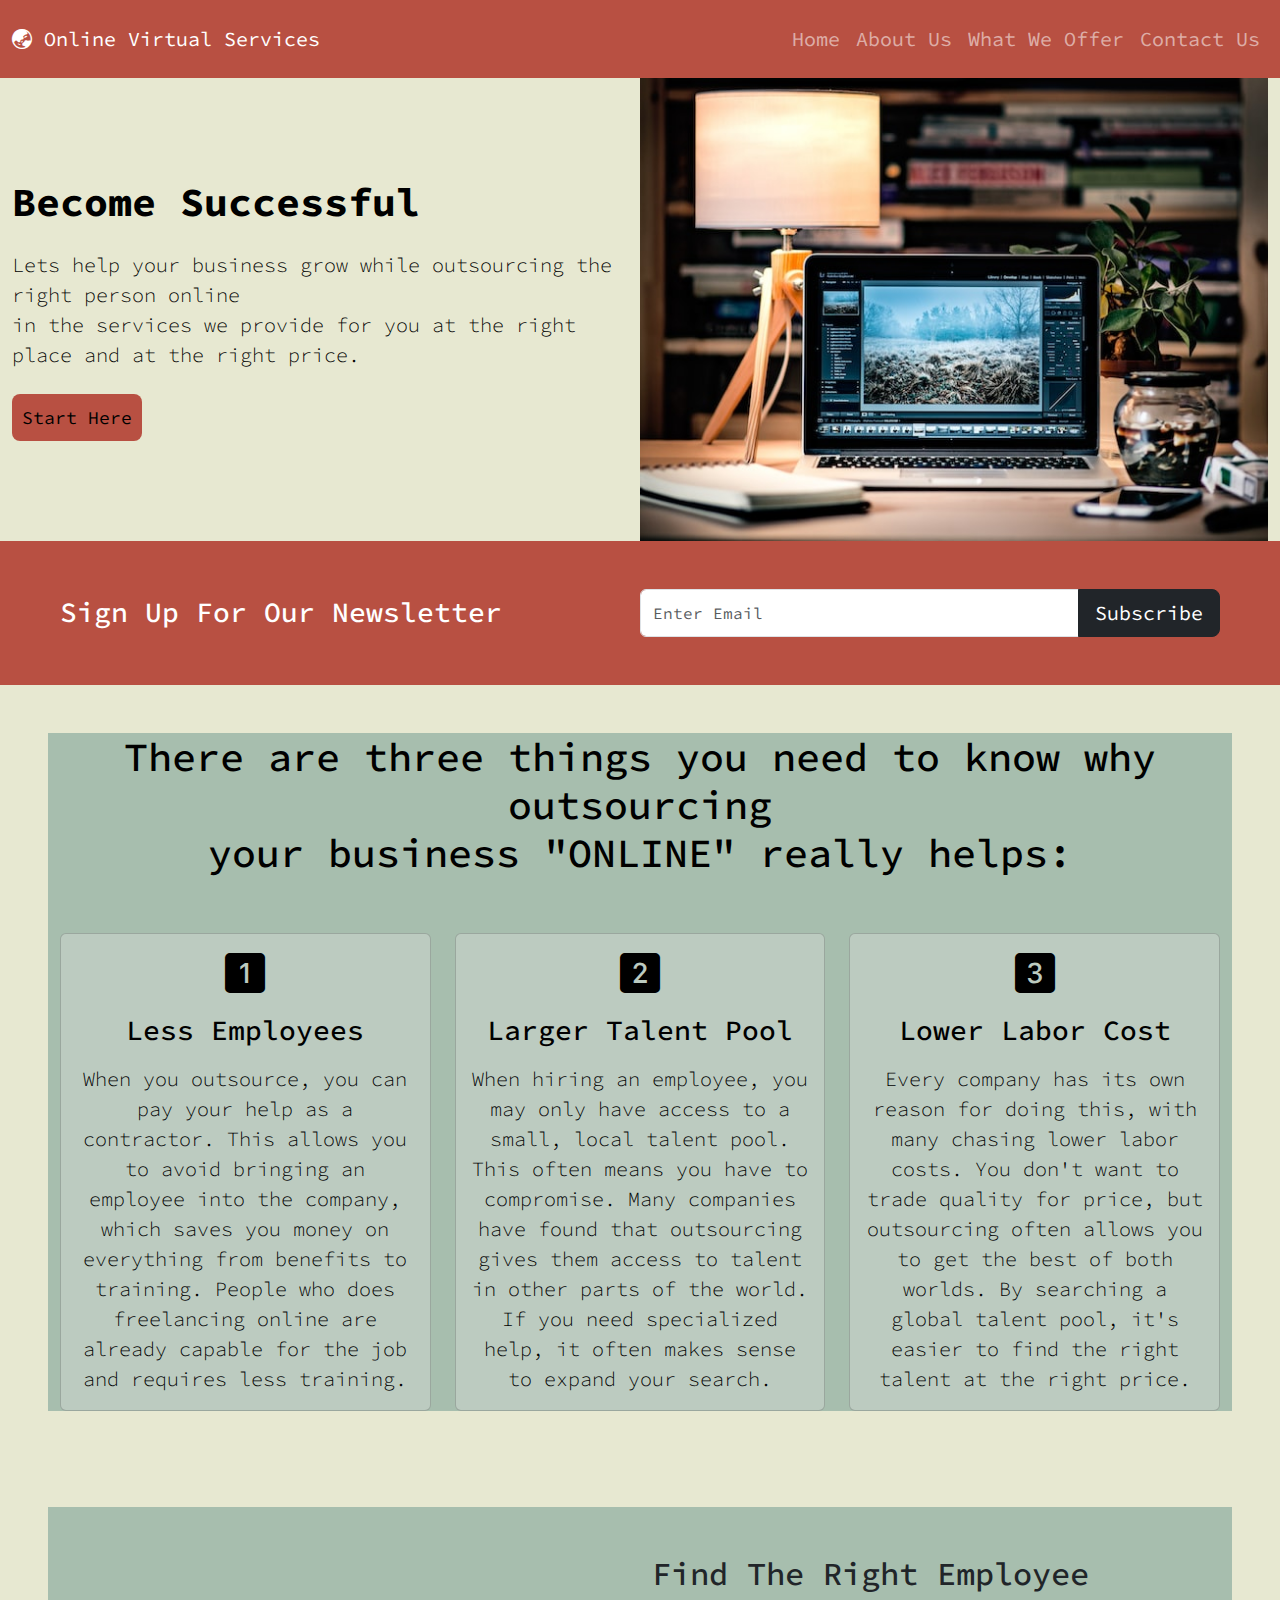
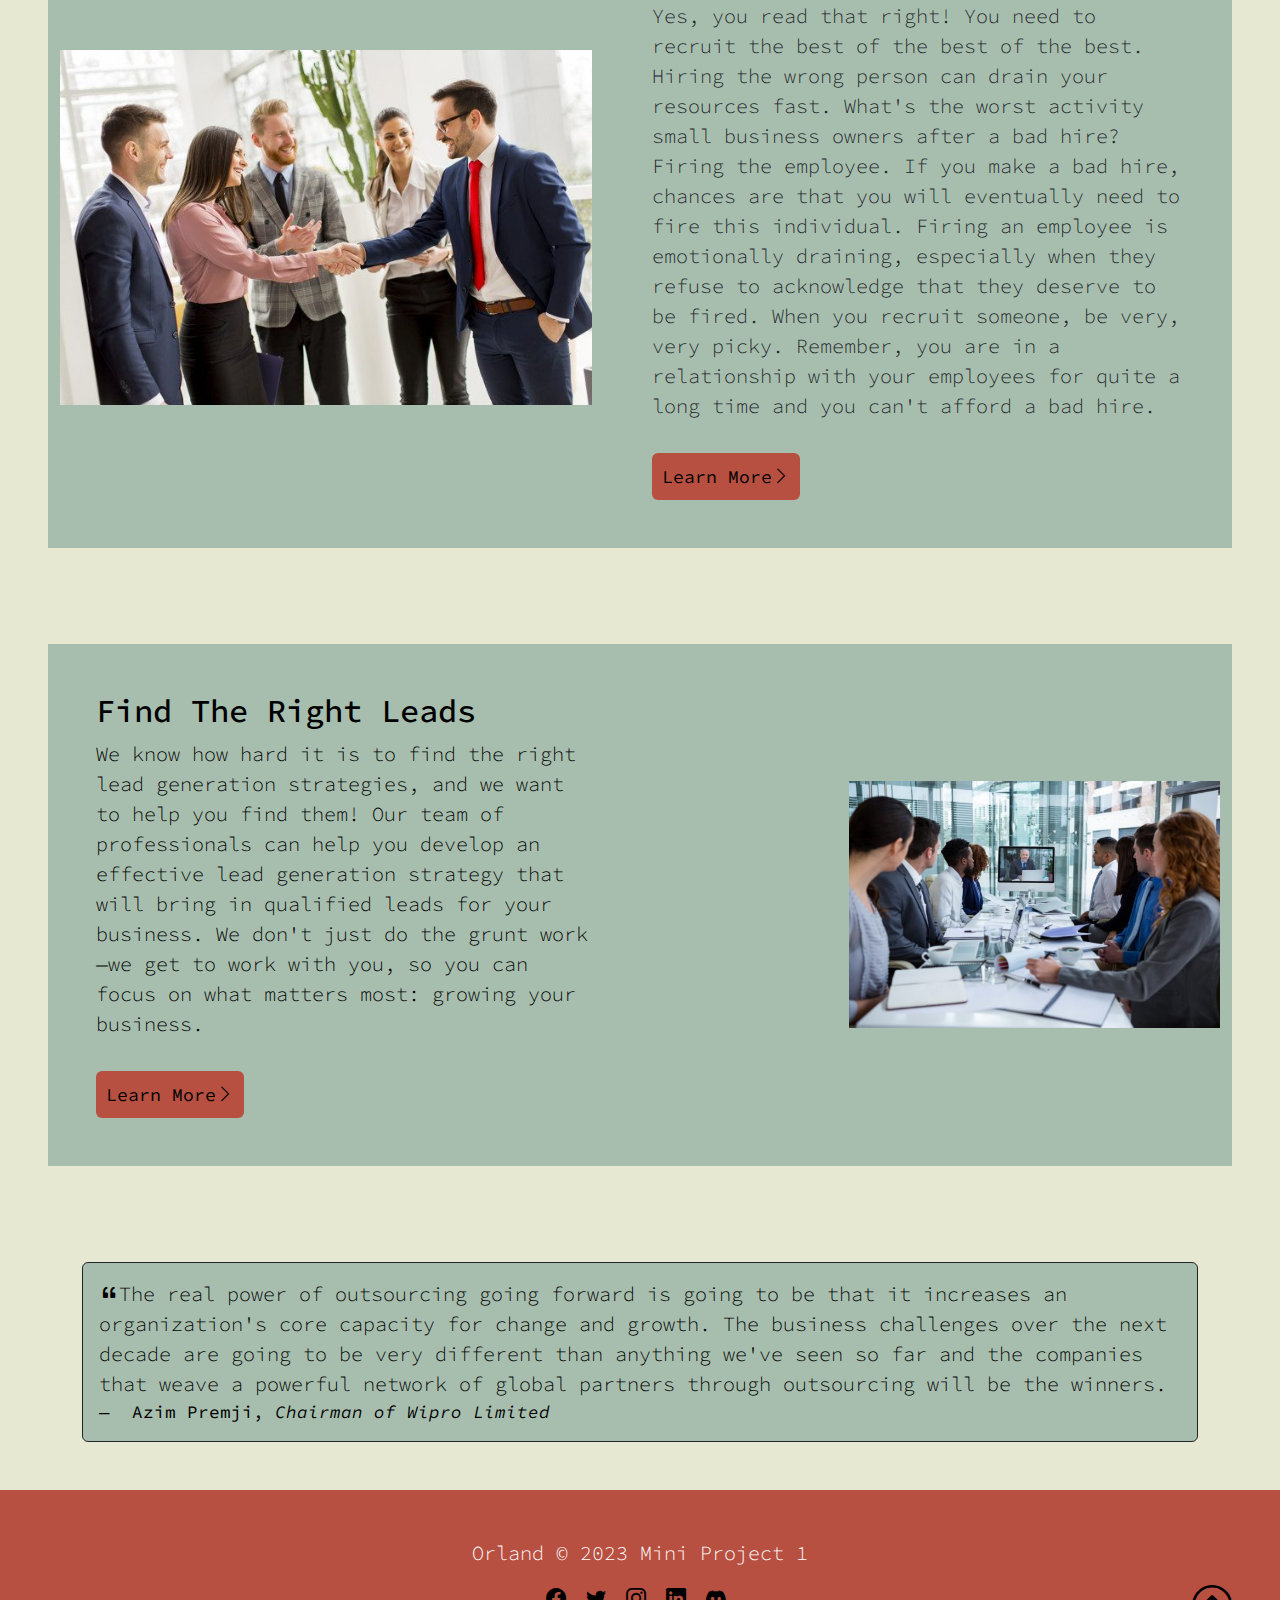
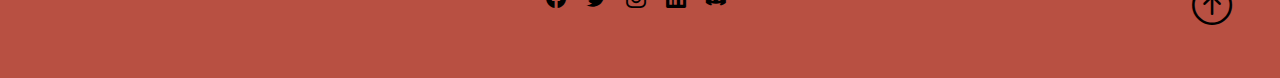
<file: index.html>
<!DOCTYPE html>
<html lang="en">
  <head>
    <meta charset="UTF-8" />
    <meta http-equiv="X-UA-Compatible" content="IE=edge" />
    <meta name="viewport" content="width=device-width, initial-scale=1.0" />
    <link
      rel="stylesheet"
      href="https://cdn.jsdelivr.net/npm/bootstrap@5.2.0/dist/css/bootstrap.min.css"
    />
    <script src="https://ajax.googleapis.com/ajax/libs/jquery/3.6.0/jquery.min.js"></script>
    <script src="https://cdn.jsdelivr.net/npm/bootstrap@5.0.2/dist/js/bootstrap.bundle.min.js"></script>
    <link
      rel="stylesheet"
      href="https://cdn.jsdelivr.net/npm/bootstrap-icons@1.10.3/font/bootstrap-icons.css"
    />
    <link
      rel="stylesheet"
      href="https://cdnjs.cloudflare.com/ajax/libs/animate.css/4.1.1/animate.min.css"
    />
    <link rel="preconnect" href="https://fonts.googleapis.com" />
    <link rel="preconnect" href="https://fonts.gstatic.com" crossorigin />
    <link
      href="https://fonts.googleapis.com/css2?family=Coiny&family=Source+Code+Pro:wght@300&display=swap"
      rel="stylesheet"
    />
    <link rel="stylesheet" href="onlineservices.css" />
    <link rel="icon" type="image/icon" href="globe.ico" />
    <title>Online Virtual Business</title>
  </head>
  <body>
    <nav class="navbar navbar-expand-lg backgroundscarlet navbar-dark py-3">
      <div class="container-fluid">
        <a href="index.html" class="navbar-brand"
          ><i class="bi bi-globe-asia-australia"></i> Online Virtual Services</a
        >
        <button
          class="navbar-toggler"
          type="button"
          data-bs-toggle="collapse"
          data-bs-target="#navmenu"
        >
          <span class="navbar-toggler-icon"></span>
        </button>
        <div class="collapse navbar-collapse" id="navmenu">
          <ul class="navbar-nav ms-auto">
            <li class="nav-item">
              <a href="onlinehome.html" class="nav-link">Home</a>
            </li>
            <li class="nav-item">
              <a href="onlineabout.html" class="nav-link">About Us</a>
            </li>
            <li class="nav-item">
              <a href="onlineoffer.html" class="nav-link">What We Offer</a>
            </li>
            <li class="nav-item">
              <a href="onlinecontact.html" class="nav-link">Contact Us</a>
            </li>
          </ul>
        </div>
      </div>
    </nav>
    <section
      class="backgroundlightolive textblack p-5 p-lg-0 text-center text-sm-start"
    >
      <div class="container-fluid">
        <div class="d-sm-flex align-items-center justify-content-between">
          <div>
            <h1><strong>Become Successful</strong></h1>
            <p class="lead my-4">
              Lets help your business grow while outsourcing the right person
              online <br />
              in the services we provide for you at the right place and at the
              right price.
            </p>
            <button class="btn btn-secondary btn-lg button5 textwhite">
              Start Here
            </button>
          </div>
          <img
            class="img-fluid w-50 d-none d-sm-block"
            src="online_image1.jpg"
            alt="image1"
          />
        </div>
      </div>
    </section>
    <section class="backgroundscarlet textwhite p-5">
      <div class="container-fluid">
        <div class="d-md-flex justify-content-between align-items-center">
          <h3 class="mb-3 mb-md-0">Sign Up For Our Newsletter</h3>
          <div class="input-group news-input">
            <input type="text" class="form-control" placeholder="Enter Email" />
            <button class="btn btn-dark btn-lg" type="button">Subscribe</button>
          </div>
        </div>
      </div>
    </section>
    <section class="p-5 backgroundlightolive textblack">
      <div class="container-fluid backgroundlightteal">
        <div class="row text-center mb-5">
          <h1>
            There are three things you need to know why outsourcing <br />
            your business "ONLINE" really helps:
          </h1>
        </div>
        <div class="row text-center g-4">
          <div class="col-md">
            <div class="card card1 backgroundwhite textblack">
              <div class="card-body text-center">
                <div class="h1 mb-3">
                  <i class="bi bi-1-square-fill"></i>
                </div>
                <h3 class="card-title mb-3">Less Employees</h3>
                <p class="card-text lead">
                  When you outsource, you can pay your help as a contractor.
                  This allows you to avoid bringing an employee into the
                  company, which saves you money on everything from benefits to
                  training. People who does freelancing online are already
                  capable for the job and requires less training.
                </p>
              </div>
            </div>
          </div>
          <div class="col-md">
            <div class="card card1 backgroundwhite textblack">
              <div class="card-body text-center">
                <div class="h1 mb-3">
                  <i class="bi bi-2-square-fill"></i>
                </div>
                <h3 class="card-title mb-3">Larger Talent Pool</h3>
                <p class="card-text lead">
                  When hiring an employee, you may only have access to a small,
                  local talent pool. This often means you have to compromise.
                  Many companies have found that outsourcing gives them access
                  to talent in other parts of the world. If you need specialized
                  help, it often makes sense to expand your search.
                </p>
              </div>
            </div>
          </div>
          <div class="col-md">
            <div class="card card1 backgroundwhite textblack">
              <div class="card-body text-center">
                <div class="h1 mb-3">
                  <i class="bi bi-3-square-fill"></i>
                </div>
                <h3 class="card-title mb-3">Lower Labor Cost</h3>
                <p class="card-text lead">
                  Every company has its own reason for doing this, with many
                  chasing lower labor costs. You don't want to trade quality for
                  price, but outsourcing often allows you to get the best of
                  both worlds. By searching a global talent pool, it's easier to
                  find the right talent at the right price.
                </p>
              </div>
            </div>
          </div>
        </div>
      </div>
    </section>
    <section class="backgroundlightolive p-5">
      <div class="container-fluid">
        <div
          class="row align-items-center justify-content-between backgroundlightteal"
        >
          <div class="col-md">
            <img src="online_image2.jpg" alt="image2" class="img-fluid" />
          </div>
          <div class="col-md p-5 backgroundlightteal">
            <h2>Find The Right Employee</h2>
            <p class="lead">
              Yes, you read that right! You need to recruit the best of the best
              of the best. Hiring the wrong person can drain your resources
              fast. What's the worst activity small business owners after a bad
              hire? Firing the employee. If you make a bad hire, chances are
              that you will eventually need to fire this individual. Firing an
              employee is emotionally draining, especially when they refuse to
              acknowledge that they deserve to be fired. When you recruit
              someone, be very, very picky. Remember, you are in a relationship
              with your employees for quite a long time and you can't afford a
              bad hire.
            </p>
            <a href="#" class="btn btn-secondary mt-3 button5 textwhite"
              >Learn More<i class="bi bi-chevron-right"></i
            ></a>
          </div>
        </div>
      </div>
    </section>
    <section class="p-5 backgroundlightolive textblack">
      <div class="container-fluid">
        <div
          class="row align-items-center justify-content-between backgroundlightteal"
        >
          <div class="col-md-6 p-5">
            <h2>Find The Right Leads</h2>
            <p class="lead">
              We know how hard it is to find the right lead generation
              strategies, and we want to help you find them! Our team of
              professionals can help you develop an effective lead generation
              strategy that will bring in qualified leads for your business. We
              don't just do the grunt work—we get to work with you, so you can
              focus on what matters most: growing your business.
            </p>
            <a href="#" class="btn btn-secondary mt-3 button5 textwhite"
              >Learn More<i class="bi bi-chevron-right"></i
            ></a>
          </div>
          <div class="col-md-4">
            <img src="online_image3.jpeg" alt="image3" class="img-fluid" />
          </div>
        </div>
      </div>
    </section>
    <section class="p-5 backgroundlightolive">
      <div class="container">
        <div class="card border-dark backgroundlightteal textblack">
          <div class="card-body">
            <blockquote class="blockquote mb-0">
              <p class="lead">
                <i class="bi bi-quote"></i>The real power of outsourcing going
                forward is going to be that it increases an organization's core
                capacity for change and growth. The business challenges over the
                next decade are going to be very different than anything we've
                seen so far and the companies that weave a powerful network of
                global partners through outsourcing will be the winners.
              </p>
              <footer class="blockquote-footer textblack">
                Azim Premji,
                <cite title="Source Title">Chairman of Wipro Limited</cite>
              </footer>
            </blockquote>
          </div>
        </div>
      </div>
    </section>
    <footer
      class="p-5 backgroundscarlet textwhite text-center position-relative"
    >
      <div class="container">
        <p class="lead">Orland &#169; 2023 Mini Project 1</p>
        <a href="#" class="position-absolute bottom-0 end-0 p-5">
          <i class="bi bi-arrow-up-circle h1 text-black"></i>
        </a>
        <p class="lead">
          <a href="https://www.facebook.com/" style="color: black"
            ><i class="bi bi-facebook me-2"></i
          ></a>
          <a href="https://www.twitter.com/" style="color: black"
            ><i class="bi bi-twitter me-2"></i
          ></a>
          <a href="https://www.instagram.com/" style="color: black"
            ><i class="bi bi-instagram me-2"></i
          ></a>
          <a href="https://www.linkedin.com/" style="color: black"
            ><i class="bi bi-linkedin me-2"></i
          ></a>
          <a href="https://www.discord.com/" style="color: black"
            ><i class="bi bi-discord me-2"></i
          ></a>
        </p>
      </div>
    </footer>
  </body>
</html>
</file>
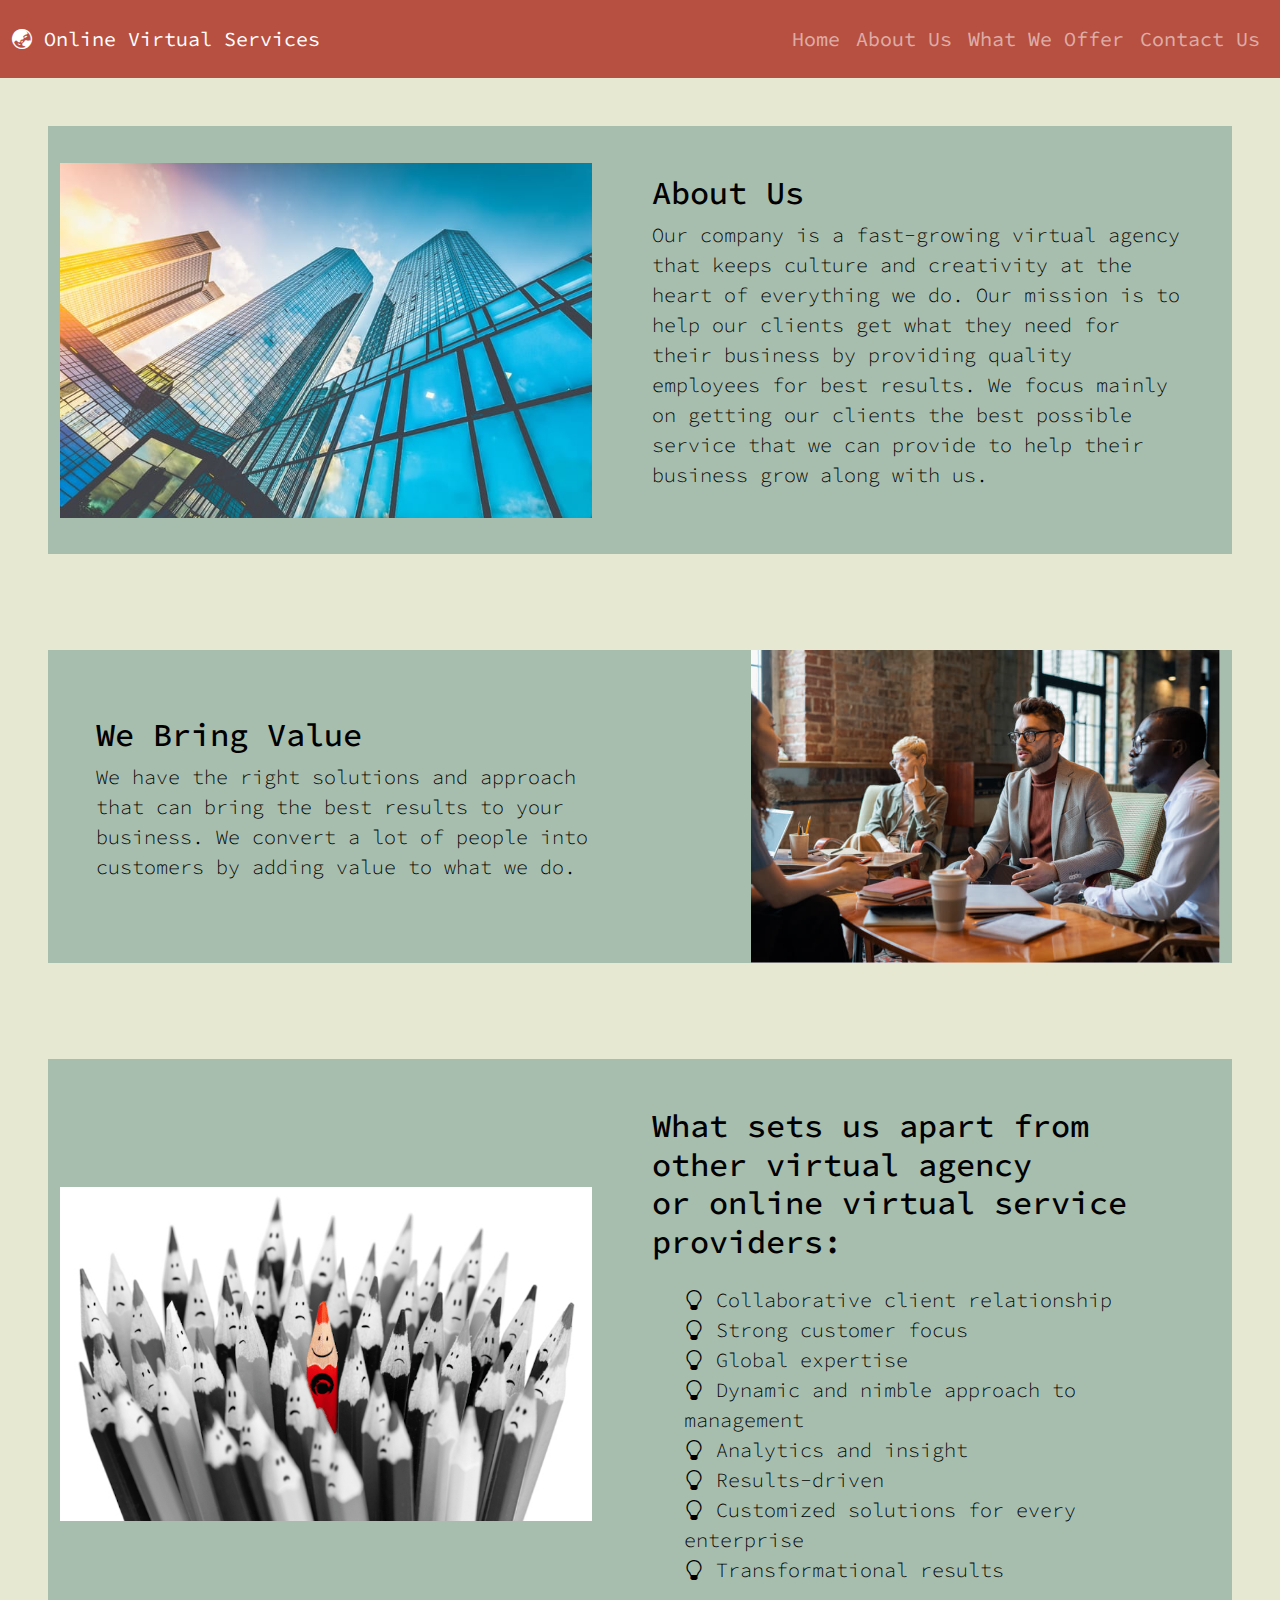
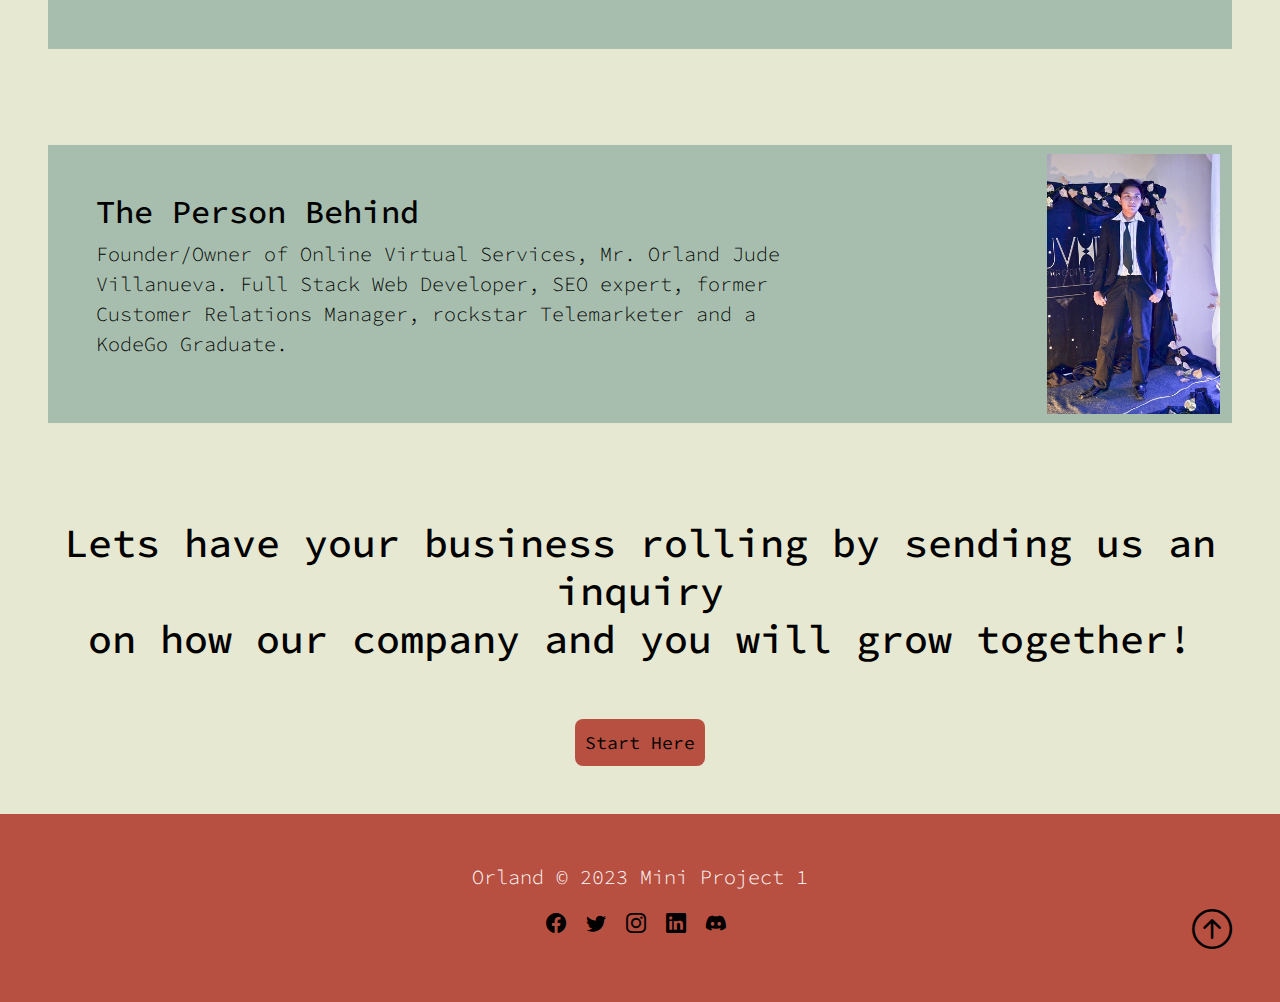
<file: onlineabout.html>
<!DOCTYPE html>
<html lang="en">
  <head>
    <meta charset="UTF-8" />
    <meta http-equiv="X-UA-Compatible" content="IE=edge" />
    <meta name="viewport" content="width=device-width, initial-scale=1.0" />
    <link
      rel="stylesheet"
      href="https://cdn.jsdelivr.net/npm/bootstrap@5.2.0/dist/css/bootstrap.min.css"
    />
    <script src="https://ajax.googleapis.com/ajax/libs/jquery/3.6.0/jquery.min.js"></script>
    <script src="https://cdn.jsdelivr.net/npm/bootstrap@5.0.2/dist/js/bootstrap.bundle.min.js"></script>
    <link
      rel="stylesheet"
      href="https://cdn.jsdelivr.net/npm/bootstrap-icons@1.10.3/font/bootstrap-icons.css"
    />
    <link
      rel="stylesheet"
      href="https://cdnjs.cloudflare.com/ajax/libs/animate.css/4.1.1/animate.min.css"
    />
    <link rel="preconnect" href="https://fonts.googleapis.com" />
    <link rel="preconnect" href="https://fonts.gstatic.com" crossorigin />
    <link
      href="https://fonts.googleapis.com/css2?family=Coiny&family=Source+Code+Pro:wght@300&display=swap"
      rel="stylesheet"
    />
    <link rel="stylesheet" href="onlineservices.css" />
    <link rel="icon" type="image/icon" href="globe.ico" />
    <title>Online Virtual Business</title>
  </head>
  <body>
    <nav class="navbar navbar-expand-lg backgroundscarlet navbar-dark py-3">
      <div class="container-fluid">
        <a href="index.html" class="navbar-brand"
          ><i class="bi bi-globe-asia-australia"></i> Online Virtual Services</a
        >
        <button
          class="navbar-toggler"
          type="button"
          data-bs-toggle="collapse"
          data-bs-target="#navmenu"
        >
          <span class="navbar-toggler-icon"></span>
        </button>
        <div class="collapse navbar-collapse" id="navmenu">
          <ul class="navbar-nav ms-auto">
            <li class="nav-item">
              <a href="onlinehome.html" class="nav-link">Home</a>
            </li>
            <li class="nav-item">
              <a href="onlineabout.html" class="nav-link">About Us</a>
            </li>
            <li class="nav-item">
              <a href="onlineoffer.html" class="nav-link">What We Offer</a>
            </li>
            <li class="nav-item">
              <a href="onlinecontact.html" class="nav-link">Contact Us</a>
            </li>
          </ul>
        </div>
      </div>
    </nav>
    <section class="p-5 backgroundlightolive textblack">
      <div class="container-fluid">
        <div
          class="row align-items-center justify-content-between backgroundlightteal"
        >
          <div class="col-md">
            <img src="online_image4.jpg" alt="" class="img-fluid" />
          </div>
          <div class="col-md p-5">
            <h2>About Us</h2>
            <p class="lead">
              Our company is a fast-growing virtual agency that keeps culture
              and creativity at the heart of everything we do. Our mission is to
              help our clients get what they need for their business by
              providing quality employees for best results. We focus mainly on
              getting our clients the best possible service that we can provide
              to help their business grow along with us.
            </p>
          </div>
        </div>
      </div>
    </section>
    <section class="p-5 backgroundlightolive textblack">
      <div class="container-fluid">
        <div
          class="row align-items-center justify-content-between backgroundlightteal"
        >
          <div class="col-md-6 p-5">
            <h2>We Bring Value</h2>
            <p class="lead">
              We have the right solutions and approach that can bring the best
              results to your business. We convert a lot of people into
              customers by adding value to what we do.
            </p>
          </div>
          <div class="col-md-5">
            <img src="online_image5.jpg" alt="" class="img-fluid" />
          </div>
        </div>
      </div>
    </section>
    <section class="p-5 backgroundlightolive textblack">
      <div class="container-fluid">
        <div
          class="row align-items-center justify-content-between backgroundlightteal"
        >
          <div class="col-md">
            <img src="online_image6.png" alt="" class="img-fluid" />
          </div>
          <div class="col-md p-5">
            <h2 class="mb-4">
              What sets us apart from other virtual agency <br />
              or online virtual service providers:
            </h2>
            <ul class="lead" style="list-style-type: none">
              <li>
                <i class="bi bi-lightbulb"></i> Collaborative client
                relationship
              </li>
              <li><i class="bi bi-lightbulb"></i> Strong customer focus</li>
              <li><i class="bi bi-lightbulb"></i> Global expertise</li>
              <li>
                <i class="bi bi-lightbulb"></i> Dynamic and nimble approach to
                management
              </li>
              <li><i class="bi bi-lightbulb"></i> Analytics and insight</li>
              <li><i class="bi bi-lightbulb"></i> Results-driven</li>
              <li>
                <i class="bi bi-lightbulb"></i> Customized solutions for every
                enterprise
              </li>
              <li><i class="bi bi-lightbulb"></i> Transformational results</li>
            </ul>
          </div>
        </div>
      </div>
    </section>
    <section class="p-5 backgroundlightolive textblack">
      <div class="container-fluid">
        <div
          class="row align-items-center justify-content-between backgroundlightteal"
        >
          <div class="col-md-8 p-5">
            <h2>The Person Behind</h2>
            <p class="lead">
              Founder/Owner of Online Virtual Services, Mr. Orland Jude
              Villanueva. Full Stack Web Developer, SEO expert, former Customer
              Relations Manager, rockstar Telemarketer and a KodeGo Graduate.
            </p>
          </div>
          <div class="col-md-2">
            <img src="online_image7.jpg" alt="" class="img-fluid" />
          </div>
        </div>
      </div>
    </section>
    <section class="backgroundlightolive textblack text-center p-5">
      <div class="container-fluid">
        <h1>
          Lets have your business rolling by sending us an inquiry <br />
          on how our company and you will grow together!
        </h1>
        <button class="btn btn-secondary btn-lg mt-5 button5 textwhite">
          Start Here
        </button>
      </div>
    </section>
    <footer
      class="p-5 backgroundscarlet textwhite text-center position-relative"
    >
      <div class="container">
        <p class="lead">Orland &#169; 2023 Mini Project 1</p>
        <a href="#" class="position-absolute bottom-0 end-0 p-5">
          <i class="bi bi-arrow-up-circle h1 text-black"></i>
        </a>
        <p class="lead">
          <a href="https://www.facebook.com/" style="color: black"
            ><i class="bi bi-facebook me-2"></i
          ></a>
          <a href="https://www.twitter.com/" style="color: black"
            ><i class="bi bi-twitter me-2"></i
          ></a>
          <a href="https://www.instagram.com/" style="color: black"
            ><i class="bi bi-instagram me-2"></i
          ></a>
          <a href="https://www.linkedin.com/" style="color: black"
            ><i class="bi bi-linkedin me-2"></i
          ></a>
          <a href="https://www.discord.com/" style="color: black"
            ><i class="bi bi-discord me-2"></i
          ></a>
        </p>
      </div>
    </footer>
  </body>
</html>
</file>
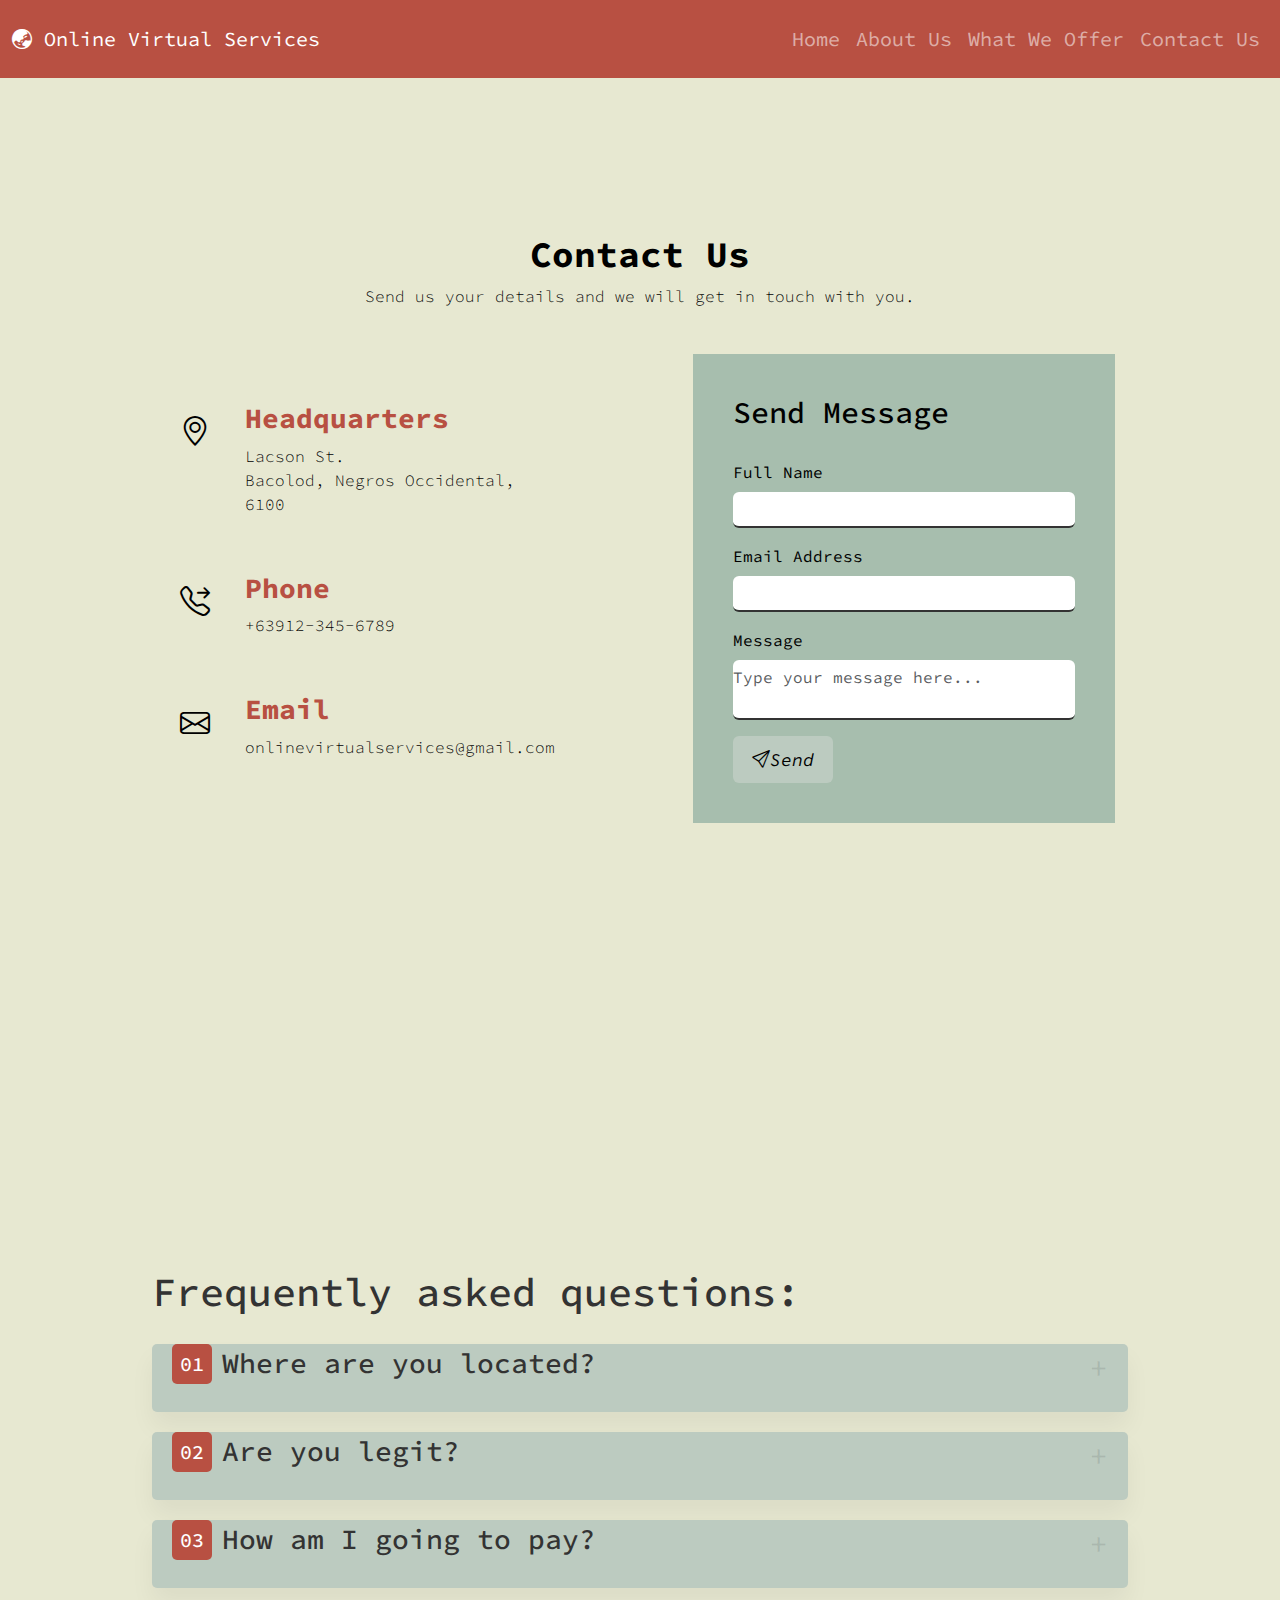
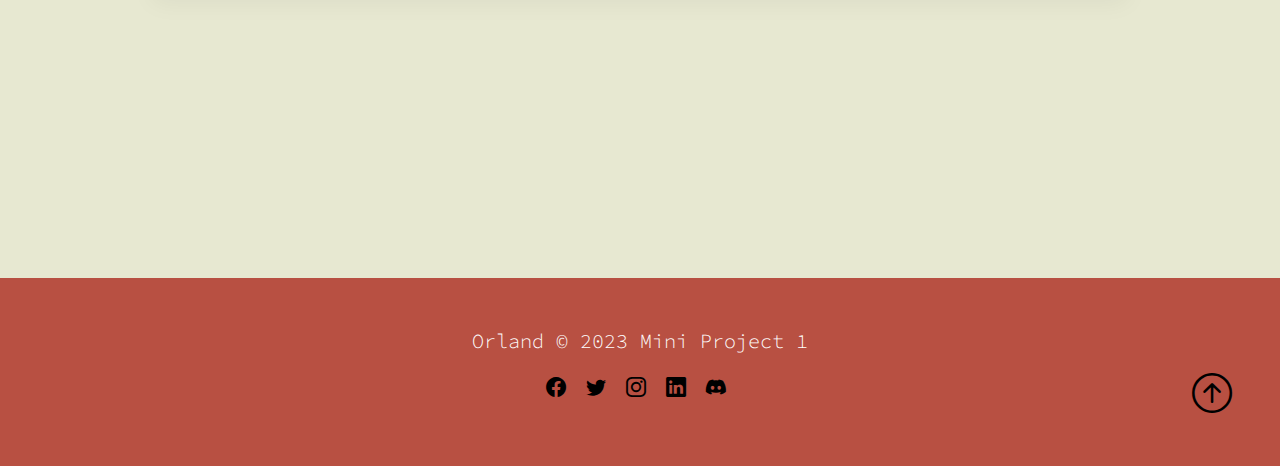
<file: onlinecontact.html>
<!DOCTYPE html>
<html lang="en">
  <head>
    <meta charset="UTF-8" />
    <meta http-equiv="X-UA-Compatible" content="IE=edge" />
    <meta name="viewport" content="width=device-width, initial-scale=1.0" />
    <link
      rel="stylesheet"
      href="https://cdn.jsdelivr.net/npm/bootstrap@5.2.0/dist/css/bootstrap.min.css"
    />
    <script src="https://ajax.googleapis.com/ajax/libs/jquery/3.6.0/jquery.min.js"></script>
    <script src="https://cdn.jsdelivr.net/npm/bootstrap@5.0.2/dist/js/bootstrap.bundle.min.js"></script>
    <link
      rel="stylesheet"
      href="https://cdn.jsdelivr.net/npm/bootstrap-icons@1.10.3/font/bootstrap-icons.css"
    />
    <link
      rel="stylesheet"
      href="https://cdnjs.cloudflare.com/ajax/libs/animate.css/4.1.1/animate.min.css"
    />
    <link rel="preconnect" href="https://fonts.googleapis.com" />
    <link rel="preconnect" href="https://fonts.gstatic.com" crossorigin />
    <link
      href="https://fonts.googleapis.com/css2?family=Source+Code+Pro:wght@300&display=swap"
      rel="stylesheet"
    />
    <link rel="stylesheet" href="onlineservices.css" />
    <link rel="icon" type="image/icon" href="globe.ico" />
    <title>Online Virtual Business</title>
  </head>
  <body>
    <nav class="navbar navbar-expand-lg backgroundscarlet navbar-dark py-3">
      <div class="container-fluid">
        <a href="index.html" class="navbar-brand"
          ><i class="bi bi-globe-asia-australia"></i> Online Virtual Services</a
        >
        <button
          class="navbar-toggler"
          type="button"
          data-bs-toggle="collapse"
          data-bs-target="#navmenu"
        >
          <span class="navbar-toggler-icon"></span>
        </button>
        <div class="collapse navbar-collapse" id="navmenu">
          <ul class="navbar-nav ms-auto">
            <li class="nav-item">
              <a href="onlinehome.html" class="nav-link">Home</a>
            </li>
            <li class="nav-item">
              <a href="onlineabout.html" class="nav-link">About Us</a>
            </li>
            <li class="nav-item">
              <a href="onlineoffer.html" class="nav-link">What We Offer</a>
            </li>
            <li class="nav-item">
              <a href="onlinecontact.html" class="nav-link">Contact Us</a>
            </li>
          </ul>
        </div>
      </div>
    </nav>
    <section class="contacts backgroundlightolive textblack">
      <div class="contents">
        <h2><strong>Contact Us</strong></h2>
        <p>Send us your details and we will get in touch with you.</p>
      </div>
      <div class="container container5">
        <div class="contactInfo">
          <div class="box">
            <div class="icon"><i class="bi bi-geo-alt"></i></div>
            <div class="text">
              <h3><strong>Headquarters</strong></h3>
              <p>Lacson St.<br />Bacolod, Negros Occidental,<br />6100</p>
            </div>
          </div>
          <div class="box">
            <div class="icon"><i class="bi bi-telephone-forward"></i></div>
            <div class="text">
              <h3><strong>Phone</strong></h3>
              <p>+63912-345-6789</p>
            </div>
          </div>
          <div class="box">
            <div class="icon"><i class="bi bi-envelope"></i></div>
            <div class="text">
              <h3><strong>Email</strong></h3>
              <p>onlinevirtualservices@gmail.com</p>
            </div>
          </div>
        </div>
        <div class="contactForm backgroundlightteal">
          <form>
            <h2>Send Message</h2>
            <div class="inputBox mb-3">
              <label for="fullname" class="form-label">Full Name</label>
              <input type="text" class="form-control" id="fullname" />
            </div>
            <div class="inputBox mb-3">
              <label for="email" class="form-label">Email Address</label>
              <input type="email" class="form-control" id="email" />
            </div>
            <div class="inputBox mb-3">
              <label for="exampleTextarea1" class="form-label">Message</label>
              <textarea
                class="form-control"
                id="exampleTextarea1"
                placeholder="Type your message here..."
              ></textarea>
            </div>
            <button type="submit" class="btn">
              <i class="bi bi-send">Send</i>
            </button>
          </form>
        </div>
      </div>
    </section>
    <section class="sectionfaq backgroundlightolive">
      <div class="container container6">
        <h1>Frequently asked questions:</h1>
        <div class="tab">
          <input type="radio" name="acc" id="acc1" />
          <label for="acc1">
            <h2>01</h2>
            <h3>Where are you located?</h3>
          </label>
          <div class="content5">
            <p>
              Lorem ipsum dolor sit amet. Et aperiam deleniti est perspiciatis
              suscipit aut necessitatibus nemo ut sunt minus est deserunt rerum?
              Qui assumenda ducimus sed quos repellendus eos sunt odit 33
              delectus ratione hic eaque voluptatum rem suscipit consequatur. Et
              quia repudiandae in voluptates rerum sit quaerat reiciendis eos
              consequatur beatae et voluptas omnis sit illo architecto.
            </p>
          </div>
        </div>
        <div class="tab">
          <input type="radio" name="acc" id="acc2" />
          <label for="acc2">
            <h2>02</h2>
            <h3>Are you legit?</h3>
          </label>
          <div class="content5">
            <p>
              Nam facere laudantium et esse galisum cum dolorum sequi ut illo
              culpa sit porro ducimus eos eveniet nihil. Ut consequuntur sequi
              et aliquam delectus sit illum dignissimos aut nobis blanditiis.
              Aut dolor debitis aut adipisci excepturi et quisquam tempora.
            </p>
          </div>
        </div>
        <div class="tab">
          <input type="radio" name="acc" id="acc3" />
          <label for="acc3">
            <h2>03</h2>
            <h3>How am I going to pay?</h3>
          </label>
          <div class="content5">
            <p>
              Sit numquam culpa et itaque officiis est enim enim. Est harum enim
              eos debitis quasi et velit repellendus 33 dolorum delectus est
              architecto distinctio et nihil galisum nam suscipit quia. Id nobis
              nulla et molestiae dolore et eius voluptas sit suscipit ullam qui
              officiis laborum. Aut aliquam rerum sit cumque dolorem ut
              doloremque delectus vel assumenda molestiae ex rerum omnis nam
              quia vero sit dicta magnam.
            </p>
          </div>
        </div>
      </div>
    </section>
    <footer
      class="p-5 backgroundscarlet textwhite text-center position-relative"
    >
      <div class="container">
        <p class="lead">Orland &#169; 2023 Mini Project 1</p>
        <a href="#" class="position-absolute bottom-0 end-0 p-5">
          <i class="bi bi-arrow-up-circle h1 text-black"></i>
        </a>
        <p class="lead">
          <a href="https://www.facebook.com/" style="color: black"
            ><i class="bi bi-facebook me-2"></i
          ></a>
          <a href="https://www.twitter.com/" style="color: black"
            ><i class="bi bi-twitter me-2"></i
          ></a>
          <a href="https://www.instagram.com/" style="color: black"
            ><i class="bi bi-instagram me-2"></i
          ></a>
          <a href="https://www.linkedin.com/" style="color: black"
            ><i class="bi bi-linkedin me-2"></i
          ></a>
          <a href="https://www.discord.com/" style="color: black"
            ><i class="bi bi-discord me-2"></i
          ></a>
        </p>
      </div>
    </footer>
  </body>
</html>
</file>
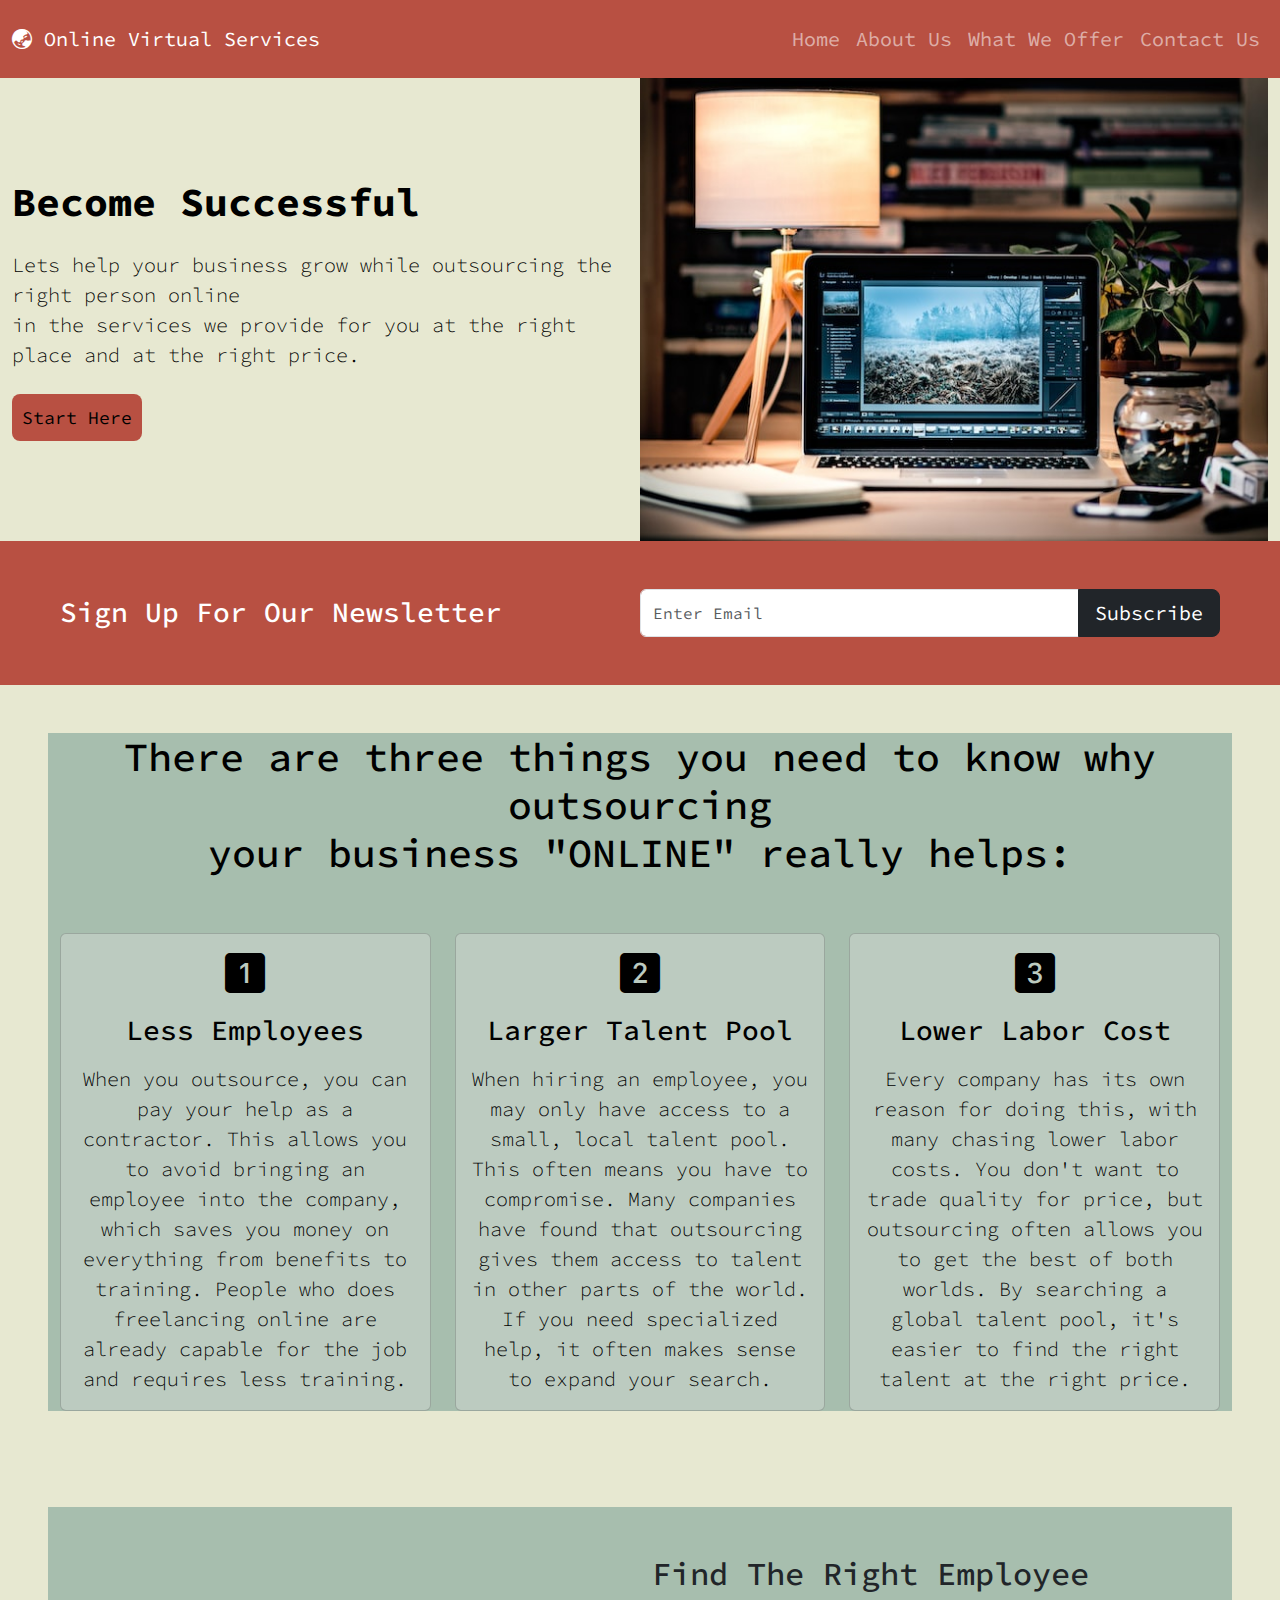
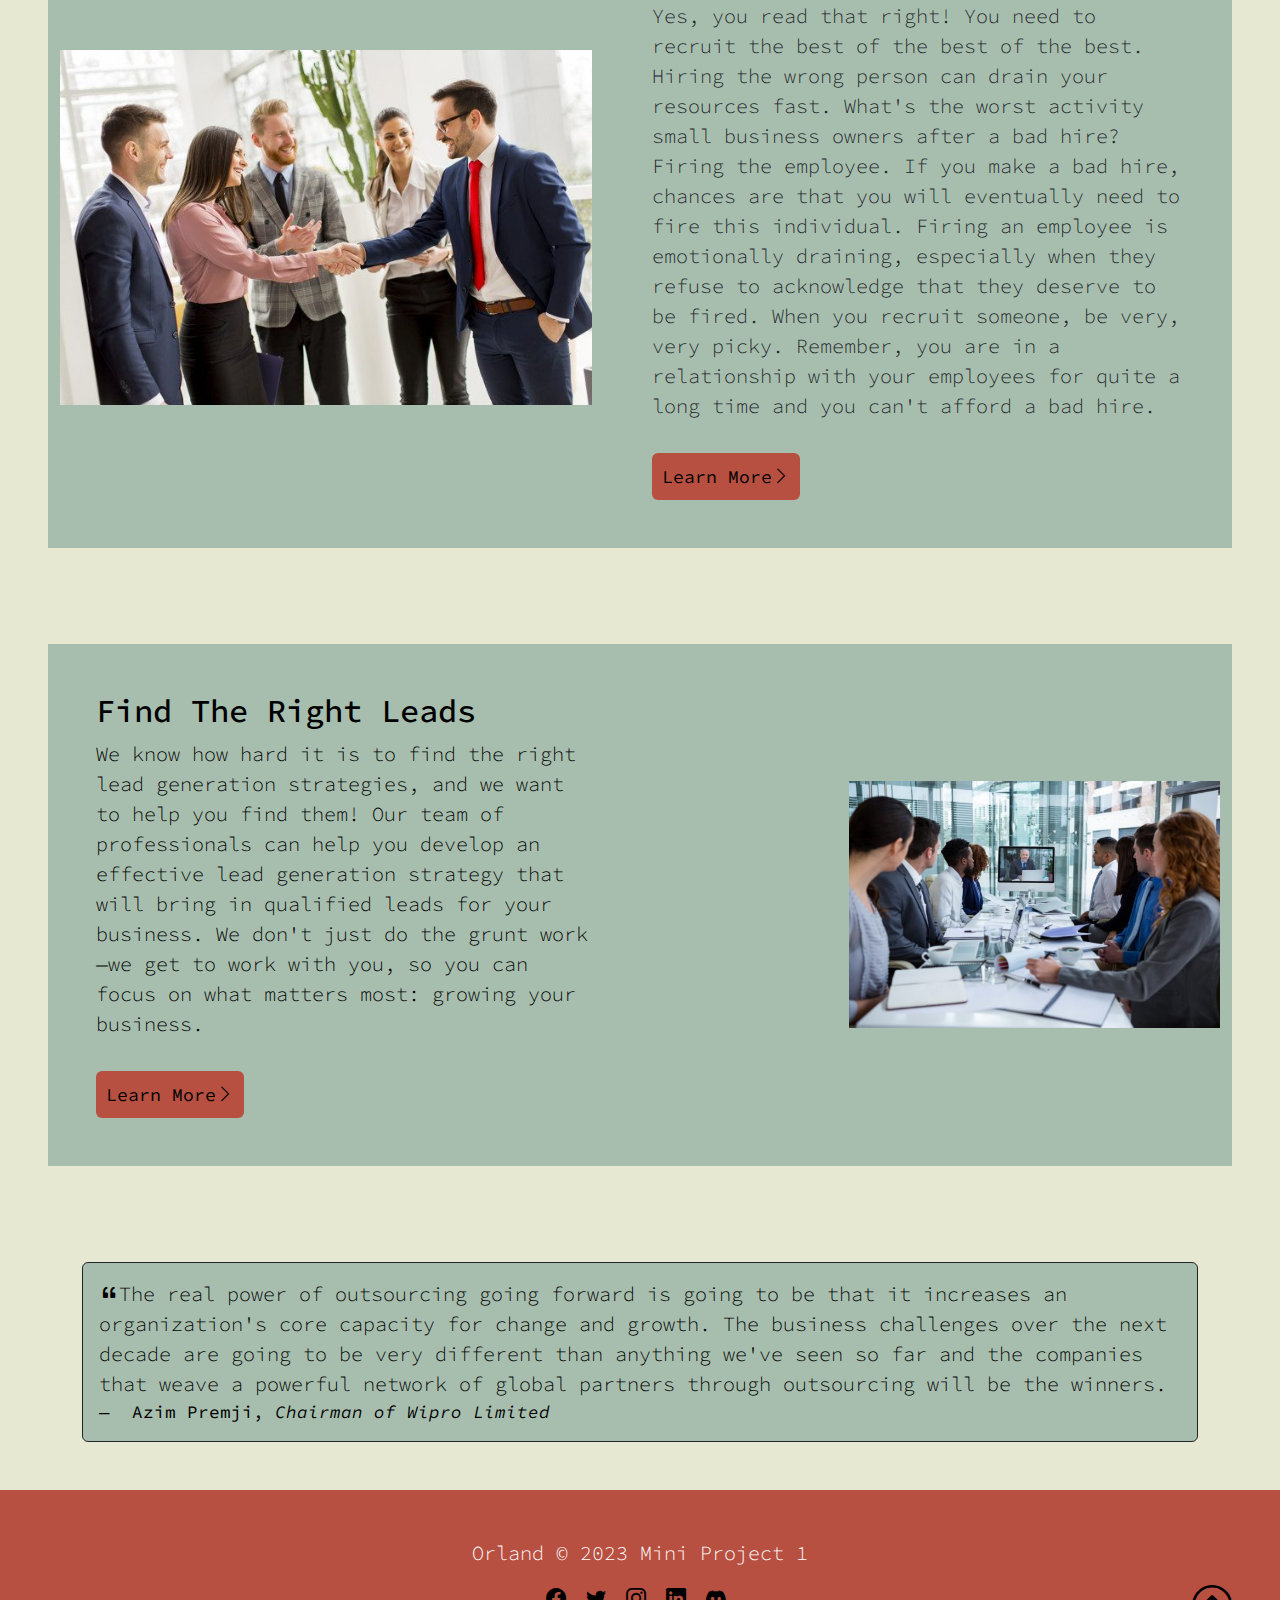
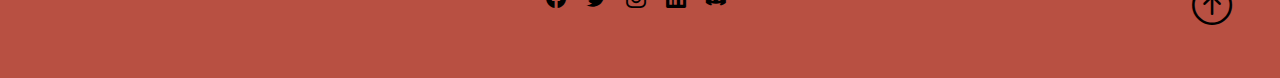
<file: onlinehome.html>
<!DOCTYPE html>
<html lang="en">
  <head>
    <meta charset="UTF-8" />
    <meta http-equiv="X-UA-Compatible" content="IE=edge" />
    <meta name="viewport" content="width=device-width, initial-scale=1.0" />
    <link
      rel="stylesheet"
      href="https://cdn.jsdelivr.net/npm/bootstrap@5.2.0/dist/css/bootstrap.min.css"
    />
    <script src="https://ajax.googleapis.com/ajax/libs/jquery/3.6.0/jquery.min.js"></script>
    <script src="https://cdn.jsdelivr.net/npm/bootstrap@5.0.2/dist/js/bootstrap.bundle.min.js"></script>
    <link
      rel="stylesheet"
      href="https://cdn.jsdelivr.net/npm/bootstrap-icons@1.10.3/font/bootstrap-icons.css"
    />
    <link
      rel="stylesheet"
      href="https://cdnjs.cloudflare.com/ajax/libs/animate.css/4.1.1/animate.min.css"
    />
    <link rel="preconnect" href="https://fonts.googleapis.com" />
    <link rel="preconnect" href="https://fonts.gstatic.com" crossorigin />
    <link
      href="https://fonts.googleapis.com/css2?family=Coiny&family=Source+Code+Pro:wght@300&display=swap"
      rel="stylesheet"
    />
    <link rel="stylesheet" href="onlineservices.css" />
    <link rel="icon" type="image/icon" href="globe.ico" />
    <title>Online Virtual Business</title>
  </head>
  <body>
    <nav class="navbar navbar-expand-lg backgroundscarlet navbar-dark py-3">
      <div class="container-fluid">
        <a href="index.html" class="navbar-brand"
          ><i class="bi bi-globe-asia-australia"></i> Online Virtual Services</a
        >
        <button
          class="navbar-toggler"
          type="button"
          data-bs-toggle="collapse"
          data-bs-target="#navmenu"
        >
          <span class="navbar-toggler-icon"></span>
        </button>
        <div class="collapse navbar-collapse" id="navmenu">
          <ul class="navbar-nav ms-auto">
            <li class="nav-item">
              <a href="onlinehome.html" class="nav-link">Home</a>
            </li>
            <li class="nav-item">
              <a href="onlineabout.html" class="nav-link">About Us</a>
            </li>
            <li class="nav-item">
              <a href="onlineoffer.html" class="nav-link">What We Offer</a>
            </li>
            <li class="nav-item">
              <a href="onlinecontact.html" class="nav-link">Contact Us</a>
            </li>
          </ul>
        </div>
      </div>
    </nav>
    <section
      class="backgroundlightolive textblack p-5 p-lg-0 text-center text-sm-start"
    >
      <div class="container-fluid">
        <div class="d-sm-flex align-items-center justify-content-between">
          <div>
            <h1><strong>Become Successful</strong></h1>
            <p class="lead my-4">
              Lets help your business grow while outsourcing the right person
              online <br />
              in the services we provide for you at the right place and at the
              right price.
            </p>
            <button class="btn btn-secondary btn-lg button5">Start Here</button>
          </div>
          <img
            class="img-fluid w-50 d-none d-sm-block"
            src="online_image1.jpg"
            alt=""
          />
        </div>
      </div>
    </section>
    <section class="backgroundscarlet textwhite p-5">
      <div class="container-fluid">
        <div class="d-md-flex justify-content-between align-items-center">
          <h3 class="mb-3 mb-md-0">Sign Up For Our Newsletter</h3>
          <div class="input-group news-input">
            <input type="text" class="form-control" placeholder="Enter Email" />
            <button class="btn btn-dark btn-lg" type="button">Subscribe</button>
          </div>
        </div>
      </div>
    </section>
    <section class="p-5 backgroundlightolive textblack">
      <div class="container-fluid backgroundlightteal">
        <div class="row text-center mb-5">
          <h1>
            There are three things you need to know why outsourcing <br />
            your business "ONLINE" really helps:
          </h1>
        </div>
        <div class="row text-center g-4">
          <div class="col-md">
            <div class="card card1 backgroundwhite textblack">
              <div class="card-body text-center">
                <div class="h1 mb-3">
                  <i class="bi bi-1-square-fill"></i>
                </div>
                <h3 class="card-title mb-3">Less Employees</h3>
                <p class="card-text lead">
                  When you outsource, you can pay your help as a contractor.
                  This allows you to avoid bringing an employee into the
                  company, which saves you money on everything from benefits to
                  training. People who does freelancing online are already
                  capable for the job and requires less training.
                </p>
              </div>
            </div>
          </div>
          <div class="col-md">
            <div class="card card1 backgroundwhite textblack">
              <div class="card-body text-center">
                <div class="h1 mb-3">
                  <i class="bi bi-2-square-fill"></i>
                </div>
                <h3 class="card-title mb-3">Larger Talent Pool</h3>
                <p class="card-text lead">
                  When hiring an employee, you may only have access to a small,
                  local talent pool. This often means you have to compromise.
                  Many companies have found that outsourcing gives them access
                  to talent in other parts of the world. If you need specialized
                  help, it often makes sense to expand your search.
                </p>
              </div>
            </div>
          </div>
          <div class="col-md">
            <div class="card card1 backgroundwhite textblack">
              <div class="card-body text-center">
                <div class="h1 mb-3">
                  <i class="bi bi-3-square-fill"></i>
                </div>
                <h3 class="card-title mb-3">Lower Labor Cost</h3>
                <p class="card-text lead">
                  Every company has its own reason for doing this, with many
                  chasing lower labor costs. You don't want to trade quality for
                  price, but outsourcing often allows you to get the best of
                  both worlds. By searching a global talent pool, it's easier to
                  find the right talent at the right price.
                </p>
              </div>
            </div>
          </div>
        </div>
      </div>
    </section>
    <section class="backgroundlightolive p-5">
      <div class="container-fluid">
        <div
          class="row align-items-center justify-content-between backgroundlightteal"
        >
          <div class="col-md">
            <img src="online_image2.jpg" alt="" class="img-fluid" />
          </div>
          <div class="col-md p-5 backgroundlightteal">
            <h2>Find The Right Employee</h2>
            <p class="lead">
              Yes, you read that right! You need to recruit the best of the best
              of the best. Hiring the wrong person can drain your resources
              fast. What's the worst activity small business owners after a bad
              hire? Firing the employee. If you make a bad hire, chances are
              that you will eventually need to fire this individual. Firing an
              employee is emotionally draining, especially when they refuse to
              acknowledge that they deserve to be fired. When you recruit
              someone, be very, very picky. Remember, you are in a relationship
              with your employees for quite a long time and you can't afford a
              bad hire.
            </p>
            <a href="#" class="btn btn-secondary mt-3 button5"
              >Learn More<i class="bi bi-chevron-right"></i
            ></a>
          </div>
        </div>
      </div>
    </section>
    <section class="p-5 backgroundlightolive textblack">
      <div class="container-fluid">
        <div
          class="row align-items-center justify-content-between backgroundlightteal"
        >
          <div class="col-md-6 p-5">
            <h2>Find The Right Leads</h2>
            <p class="lead">
              We know how hard it is to find the right lead generation
              strategies, and we want to help you find them! Our team of
              professionals can help you develop an effective lead generation
              strategy that will bring in qualified leads for your business. We
              don't just do the grunt work—we get to work with you, so you can
              focus on what matters most: growing your business.
            </p>
            <a href="#" class="btn btn-secondary mt-3 button5"
              >Learn More<i class="bi bi-chevron-right"></i
            ></a>
          </div>
          <div class="col-md-4">
            <img src="online_image3.jpeg" alt="" class="img-fluid" />
          </div>
        </div>
      </div>
    </section>
    <section class="p-5 backgroundlightolive">
      <div class="container">
        <div class="card border-dark backgroundlightteal textblack">
          <div class="card-body">
            <blockquote class="blockquote mb-0">
              <p class="lead">
                <i class="bi bi-quote"></i>The real power of outsourcing going
                forward is going to be that it increases an organization's core
                capacity for change and growth. The business challenges over the
                next decade are going to be very different than anything we've
                seen so far and the companies that weave a powerful network of
                global partners through outsourcing will be the winners.
              </p>
              <footer class="blockquote-footer textblack">
                Azim Premji,
                <cite title="Source Title">Chairman of Wipro Limited</cite>
              </footer>
            </blockquote>
          </div>
        </div>
      </div>
    </section>
    <footer
      class="p-5 backgroundscarlet textwhite text-center position-relative"
    >
      <div class="container">
        <p class="lead">Orland &#169; 2023 Mini Project 1</p>
        <a href="#" class="position-absolute bottom-0 end-0 p-5">
          <i class="bi bi-arrow-up-circle h1 text-black"></i>
        </a>
        <p class="lead">
          <a href="https://www.facebook.com/" style="color: black"
            ><i class="bi bi-facebook me-2"></i
          ></a>
          <a href="https://www.twitter.com/" style="color: black"
            ><i class="bi bi-twitter me-2"></i
          ></a>
          <a href="https://www.instagram.com/" style="color: black"
            ><i class="bi bi-instagram me-2"></i
          ></a>
          <a href="https://www.linkedin.com/" style="color: black"
            ><i class="bi bi-linkedin me-2"></i
          ></a>
          <a href="https://www.discord.com/" style="color: black"
            ><i class="bi bi-discord me-2"></i
          ></a>
        </p>
      </div>
    </footer>
  </body>
</html>
</file>
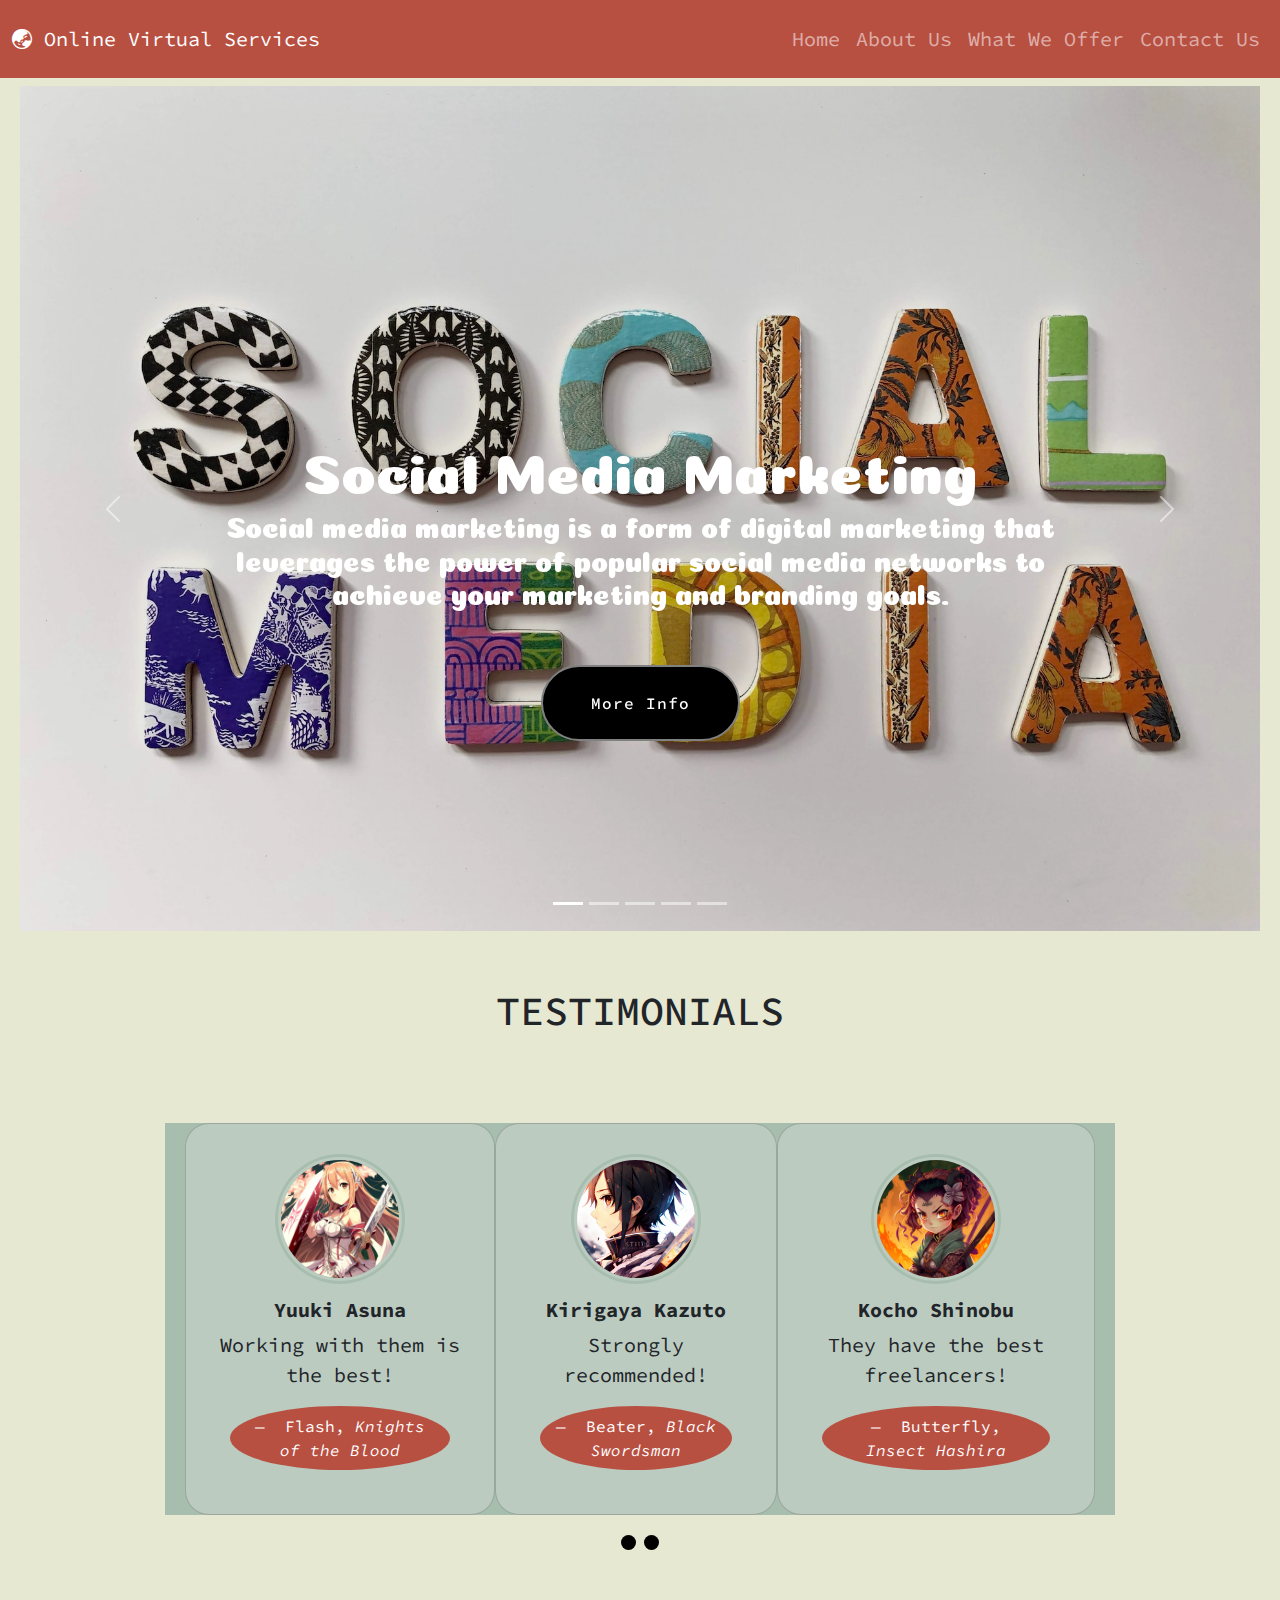
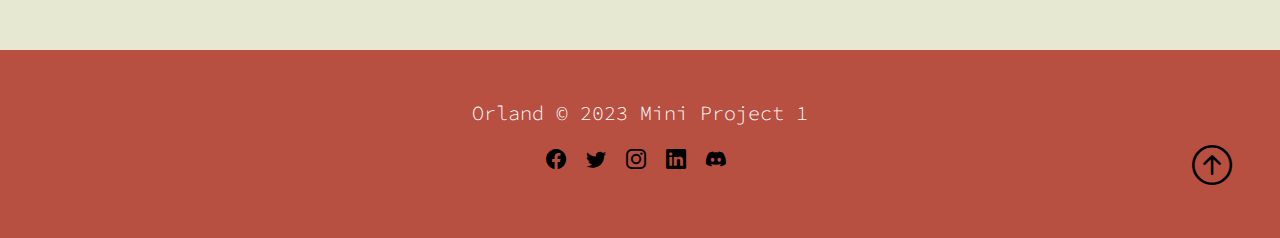
<file: onlineoffer.html>
<!DOCTYPE html>
<html lang="en">
  <head>
    <meta charset="UTF-8" />
    <meta http-equiv="X-UA-Compatible" content="IE=edge" />
    <meta name="viewport" content="width=device-width, initial-scale=1.0" />
    <link
      rel="stylesheet"
      href="https://cdn.jsdelivr.net/npm/bootstrap@5.2.0/dist/css/bootstrap.min.css"
    />
    <script src="https://ajax.googleapis.com/ajax/libs/jquery/3.6.0/jquery.min.js"></script>
    <script src="https://cdn.jsdelivr.net/npm/bootstrap@5.0.2/dist/js/bootstrap.bundle.min.js"></script>
    <link
      rel="stylesheet"
      href="https://cdn.jsdelivr.net/npm/bootstrap-icons@1.10.3/font/bootstrap-icons.css"
    />
    <link
      rel="stylesheet"
      href="https://cdnjs.cloudflare.com/ajax/libs/animate.css/4.1.1/animate.min.css"
    />
    <link rel="preconnect" href="https://fonts.googleapis.com" />
    <link rel="preconnect" href="https://fonts.gstatic.com" crossorigin />
    <link
      href="https://fonts.googleapis.com/css2?family=Coiny&family=Source+Code+Pro:wght@300&display=swap"
      rel="stylesheet"
    />
    <link rel="stylesheet" href="onlineservices.css" />
    <link rel="icon" type="image/icon" href="globe.ico" />
    <title>Online Virtual Business</title>
  </head>
  <body>
    <nav class="navbar navbar-expand-lg backgroundscarlet navbar-dark py-3">
      <div class="container-fluid">
        <a href="index.html" class="navbar-brand"
          ><i class="bi bi-globe-asia-australia"></i> Online Virtual Services</a
        >
        <button
          class="navbar-toggler"
          type="button"
          data-bs-toggle="collapse"
          data-bs-target="#navmenu"
        >
          <span class="navbar-toggler-icon"></span>
        </button>
        <div class="collapse navbar-collapse" id="navmenu">
          <ul class="navbar-nav ms-auto">
            <li class="nav-item">
              <a href="onlinehome.html" class="nav-link">Home</a>
            </li>
            <li class="nav-item">
              <a href="onlineabout.html" class="nav-link">About Us</a>
            </li>
            <li class="nav-item">
              <a href="onlineoffer.html" class="nav-link">What We Offer</a>
            </li>
            <li class="nav-item">
              <a href="onlinecontact.html" class="nav-link">Contact Us</a>
            </li>
          </ul>
        </div>
      </div>
    </nav>
    <section class="p-2 backgroundlightolive">
      <div class="container-fluid">
        <div
          id="offerCarousel"
          class="carousel slide carousel-fade"
          data-bs-ride="carousel"
          data-bs-interval="10000"
        >
          <div class="carousel-indicators">
            <button
              type="button"
              data-bs-target="#offerCarousel"
              data-bs-slide-to="0"
              class="active"
              aria-current="true"
              aria-label="Slide 1"
            ></button>
            <button
              type="button"
              data-bs-target="#offerCarousel"
              data-bs-slide-to="1"
              aria-label="Slide 2"
            ></button>
            <button
              type="button"
              data-bs-target="#offerCarousel"
              data-bs-slide-to="2"
              aria-label="Slide 3"
            ></button>
            <button
              type="button"
              data-bs-target="#offerCarousel"
              data-bs-slide-to="3"
              aria-label="Slide 4"
            ></button>
            <button
              type="button"
              data-bs-target="#offerCarousel"
              data-bs-slide-to="4"
              aria-label="Slide 5"
            ></button>
          </div>
          <div class="carousel-inner">
            <div class="carousel-item active c-pic">
              <img
                src="online_image8.jpg"
                class="d-block w-100 c-img"
                alt="Slide 1"
              />
              <div class="carousel-caption d-none d-md-block">
                <h1
                  class="animate__animated animate__bounceInLeft"
                  style="animation-delay: 1s"
                >
                  Social Media Marketing
                </h1>
                <h3
                  class="animate__animated animate__bounceInRight"
                  style="animation-delay: 2s"
                >
                  Social media marketing is a form of digital marketing that
                  leverages the power of popular social media networks to
                  achieve your marketing and branding goals.
                </h3>
                <button
                  class="mt-5 p-4 px-5 btn font-weight-bold animate__animated animate__bounceInLeft"
                  style="animation-delay: 3s"
                >
                  More Info
                </button>
              </div>
            </div>
            <div class="carousel-item c-pic">
              <img
                src="online_image9.jpg"
                class="d-block w-100 c-img"
                alt="Slide 2"
              />
              <div class="carousel-caption d-none d-md-block">
                <h1
                  class="animate__animated animate__bounceInLeft"
                  style="animation-delay: 1s"
                >
                  Web Development
                </h1>
                <h3
                  class="animate__animated animate__bounceInRight"
                  style="animation-delay: 2s"
                >
                  Web development is the work involved in developing a website
                  for the Internet or an intranet. Web development can range
                  from developing a simple single static page of plain text to
                  complex web applications, electronic businesses, and social
                  network services.
                </h3>
                <button
                  class="mt-5 p-4 px-5 btn font-weight-bold animate__animated animate__bounceInLeft"
                  style="animation-delay: 3s"
                >
                  More Info
                </button>
              </div>
            </div>
            <div class="carousel-item c-pic">
              <img
                src="online_image10.jpg"
                class="d-block w-100 c-img"
                alt="Slide 3"
              />
              <div class="carousel-caption d-none d-md-block">
                <h1
                  class="animate__animated animate__bounceInLeft"
                  style="animation-delay: 1s"
                >
                  Telemarketing
                </h1>
                <h3
                  class="animate__animated animate__bounceInRight"
                  style="animation-delay: 2s"
                >
                  Telemarketing is defined as contacting, qualifying, and
                  canvassing prospective customers using telecommunications
                  devices such as telephone, fax, and internet.
                </h3>
                <button
                  class="mt-5 p-4 px-5 btn font-weight-bold animate__animated animate__bounceInLeft"
                  style="animation-delay: 3s"
                >
                  More Info
                </button>
              </div>
            </div>
            <div class="carousel-item c-pic">
              <img
                src="online_image11.jpg"
                class="d-block w-100 c-img"
                alt="Slide 4"
              />
              <div class="carousel-caption d-none d-md-block">
                <h1
                  class="animate__animated animate__bounceInLeft"
                  style="animation-delay: 1s"
                >
                  SEO
                </h1>
                <h3
                  class="animate__animated animate__bounceInRight"
                  style="animation-delay: 2s"
                >
                  Search engine optimization is the process of improving the
                  quality and quantity of website traffic to a website or a web
                  page from search engines. SEO targets unpaid traffic rather
                  than direct traffic or paid traffic.
                </h3>
                <button
                  class="mt-5 p-4 px-5 btn font-weight-bold animate__animated animate__bounceInLeft"
                  style="animation-delay: 3s"
                >
                  More Info
                </button>
              </div>
            </div>
            <div class="carousel-item c-pic">
              <img
                src="online_image12.jpg"
                class="d-block w-100 c-img"
                alt="Slide 5"
              />
              <div class="carousel-caption d-none d-md-block">
                <h1
                  class="animate__animated animate__bounceInLeft"
                  style="animation-delay: 1s"
                >
                  Lead Generation
                </h1>
                <h3
                  class="animate__animated animate__bounceInRight"
                  style="animation-delay: 2s"
                >
                  In marketing, lead generation is the initiation of consumer
                  interest or enquiry into products or services of a business. A
                  lead is the contact information and, in some cases,
                  demographic information of a customer who is interested in a
                  specific product or service.
                </h3>
                <button
                  class="mt-5 p-4 px-5 btn font-weight-bold animate__animated animate__bounceInLeft"
                  style="animation-delay: 3s"
                >
                  More Info
                </button>
              </div>
            </div>
          </div>
          <button
            class="carousel-control-prev"
            type="button"
            data-bs-target="#offerCarousel"
            data-bs-slide="prev"
          >
            <span class="carousel-control-prev-icon" aria-hidden="true"></span>
            <span class="visually-hidden">Previous</span>
          </button>
          <button
            class="carousel-control-next"
            type="button"
            data-bs-target="#offerCarousel"
            data-bs-slide="next"
          >
            <span class="carousel-control-next-icon" aria-hidden="true"></span>
            <span class="visually-hidden">Next</span>
          </button>
        </div>
      </div>
    </section>
    <div class="backgroundlightolive">
      <div class="container pt-5">
        <div class="row text-center">
          <h1>TESTIMONIALS</h1>
        </div>
      </div>
    </div>
    <section class="sectiontest">
      <div class="container containercard">
        <input type="radio" name="dot" id="one" />
        <input type="radio" name="dot" id="two" />
        <div class="main-card">
          <div class="cards">
            <div class="card">
              <div class="content3">
                <div class="card-image">
                  <img src="asuna.png" alt="asuna" class="card-img" />
                </div>
                <div class="details">
                  <h2 class="name"><strong>Yuuki Asuna</strong></h2>
                  <p class="description5">Working with them is the best!</p>
                  <footer class="blockquote-footer blackquote2">
                    Flash,
                    <cite title="Source Title">Knights of the Blood</cite>
                  </footer>
                </div>
              </div>
            </div>
            <div class="card">
              <div class="content3">
                <div class="card-image">
                  <img src="kirito.png" alt="asuna" class="card-img" />
                </div>
                <div class="details">
                  <h2 class="name"><strong>Kirigaya Kazuto</strong></h2>
                  <p class="description5">Strongly recommended!</p>
                  <footer class="blockquote-footer blackquote2">
                    Beater,
                    <cite title="Source Title">Black Swordsman</cite>
                  </footer>
                </div>
              </div>
            </div>
            <div class="card">
              <div class="content3">
                <div class="card-image">
                  <img src="shinobu.png" alt="asuna" class="card-img" />
                </div>
                <div class="details">
                  <h2 class="name"><strong>Kocho Shinobu</strong></h2>
                  <p class="description5">They have the best freelancers!</p>
                  <footer class="blockquote-footer blackquote2">
                    Butterfly,
                    <cite title="Source Title">Insect Hashira</cite>
                  </footer>
                </div>
              </div>
            </div>
          </div>
          <div class="cards">
            <div class="card">
              <div class="content3">
                <div class="card-image">
                  <img src="asuna.png" alt="asuna" class="card-img" />
                </div>
                <div class="details">
                  <h2 class="name"><strong>Yuuki Asuna</strong></h2>
                  <p class="description5">Working with them is the best!</p>
                  <footer class="blockquote-footer blackquote2">
                    Flash,
                    <cite title="Source Title">Knights of the Blood</cite>
                  </footer>
                </div>
              </div>
            </div>
            <div class="card">
              <div class="content3">
                <div class="card-image">
                  <img src="kirito.png" alt="asuna" class="card-img" />
                </div>
                <div class="details">
                  <h2 class="name"><strong>Kirigaya Kazuto</strong></h2>
                  <p class="description5">Strongly recommended!</p>
                  <footer class="blockquote-footer blackquote2">
                    Beater,
                    <cite title="Source Title">Black Swordsman</cite>
                  </footer>
                </div>
              </div>
            </div>
            <div class="card">
              <div class="content3">
                <div class="card-image">
                  <img src="shinobu.png" alt="asuna" class="card-img" />
                </div>
                <div class="details">
                  <h2 class="name"><strong>Kocho Shinobu</strong></h2>
                  <p class="description5">They have the best freelancers!</p>
                  <footer class="blockquote-footer blackquote2">
                    Butterfly,
                    <cite title="Source Title">Insect Hashira</cite>
                  </footer>
                </div>
              </div>
            </div>
          </div>
        </div>
        <div class="button2">
          <label for="one" class="one"></label>
          <label for="two" class="two"></label>
        </div>
      </div>
    </section>
    <footer
      class="p-5 backgroundscarlet textwhite text-center position-relative"
    >
      <div class="container">
        <p class="lead">Orland &#169; 2023 Mini Project 1</p>
        <a href="#" class="position-absolute bottom-0 end-0 p-5">
          <i class="bi bi-arrow-up-circle h1 text-black"></i>
        </a>
        <p class="lead">
          <a href="https://www.facebook.com/" style="color: black"
            ><i class="bi bi-facebook me-2"></i
          ></a>
          <a href="https://www.twitter.com/" style="color: black"
            ><i class="bi bi-twitter me-2"></i
          ></a>
          <a href="https://www.instagram.com/" style="color: black"
            ><i class="bi bi-instagram me-2"></i
          ></a>
          <a href="https://www.linkedin.com/" style="color: black"
            ><i class="bi bi-linkedin me-2"></i
          ></a>
          <a href="https://www.discord.com/" style="color: black"
            ><i class="bi bi-discord me-2"></i
          ></a>
        </p>
      </div>
    </footer>
  </body>
</html>
</file>
<file: onlineservices.css>
@media (min-width: 768px) {
  .news-input {
    width: 50%;
  }
}
/* This is the body */
*,
*:before,
*:after {
  padding: 0;
  margin: 0;
  box-sizing: border-box;
  font-family: "Source Code Pro", monospace;
}
.backgroundscarlet {
  background-color: #b85042;
}
.backgroundlightolive {
  background-color: #e7e8d1;
}
.backgroundlightteal {
  background-color: #a7beae;
}
.backgroundwhite {
  background-color: #bccbc0;
}
.textblack {
  color: black;
}
.textwhite {
  color: white;
}
.textblue {
  color: #6883bc;
}
body::-webkit-scrollbar {
  display: none;
}
/* This is the nav bar */
nav {
  justify-content: space-around;
  font-size: 20px;
}
.nav-link:hover {
  background-color: darkgray;
}
.nav-link {
  position: relative;
}
.nav-link:after {
  content: "";
  height: 2px;
  width: 0;
  background-color: black;
  position: absolute;
  bottom: 0;
  left: 0;
  transition: 0.7s;
  opacity: 0;
}
.nav-link:hover::after {
  width: 100%;
  opacity: 1;
}
/* This is the home and about section */
.button5 {
  background: #b85042;
  color: black;
  border: none;
  cursor: pointer;
  padding: 10px;
  font-size: 18px;
}
.card1 {
  transition: all 0.3s;
}
.card1:hover {
  transform: scale(1.15);
}
.container-fluid img {
  display: block;
  transition: transform 1s;
}
.container-fluid:hover img {
  transform: scale(1.05);
}
/* This is the what we offer section */
.c-pic {
  height: 845px;
  display: block;
}
.c-img {
  height: 100%;
  object-fit: cover;
  filter: brightness(0.9);
}
.carousel-inner .carousel-caption {
  padding-bottom: 170px;
}
.carousel-inner .carousel-caption h1 {
  font-family: "Coiny", cursive;
  font-size: 56px;
}
.carousel-inner .carousel-caption h3 {
  font-family: "Coiny", cursive;
}
.carousel-inner .carousel-caption button {
  font-weight: 500;
  font-size: 16px;
  letter-spacing: 1px;
  display: inline-block;
  padding: 10px 30px;
  border-radius: 50px;
  transition: 0.5s;
  border: 2px solid gray;
  text-decoration: none;
  background: black;
  color: white;
}
/* This is the testimonial section*/
.sectiontest {
  min-height: 50vh;
  width: 100%;
  display: flex;
  align-items: center;
  justify-content: center;
  background: #e7e8d1;
  position: relative;
}
.sectiontest::before {
  content: "";
  position: absolute;
  height: 100%;
  width: 100%;
  background: #a7beae;
  clip-path: inset(47% 0 0 0);
  z-index: -1;
}
.containercard {
  max-width: 950px;
  width: 100%;
  overflow: hidden;
  padding: 80px 0;
}
.container .main-card {
  width: 200%;
  display: flex;
  justify-content: space-evenly;
  background: #a7beae;
  transition: all 1s ease;
}
#two:checked ~ .main-card {
  margin-left: -100%;
}
.main-card .cards {
  width: calc(100% / 2 - 10px);
  display: flex;
  justify-content: space-between;
  margin: 0 20px;
}
.main-card .cards .card {
  background: #bccbc0;
  width: calc (100% / 3 - 10px);
  padding: 30px;
  border-radius: 24px;
  transition: all 0.4s ease;
}
.main-card .cards .card:hover {
  transform: translateY(-15px);
}
.cards .card .content3 {
  display: flex;
  flex-direction: column;
  justify-content: center;
  align-items: center;
  text-align: center;
}
.cards .card .content3 .card-image {
  height: 130px;
  width: 130px;
  margin-bottom: 14px;
  background: #a7beae;
  padding: 3px;
  border-radius: 50%;
}
.card .content3 .card-image img {
  height: 100%;
  width: 100%;
  object-fit: cover;
  border-radius: 50%;
  border: 3px solid #bccbc0;
}
.card .content3 .details .name {
  font-size: 20px;
  font-weight: 500;
}
.card .content3 .details .description5 {
  font-size: 20px;
}
.card .content3 .details .blackquote2 {
  font-size: 16px;
  color: #fff;
  padding: 8px 16px;
  background-color: #b85042;
  border-radius: 50%;
  margin: 14px;
}
.button2 {
  display: flex;
  margin: 20px;
  justify-content: center;
}
.button2 label {
  height: 15px;
  width: 15px;
  background: black;
  margin: 0 4px;
  border-radius: 20px;
  transition: all 0.5s ease;
}
.button2 label.active {
  width: 35px;
}
#one:checked ~ .button2 label.one {
  width: 35px;
}
#two:checked ~ .button2 label.two {
  width: 35px;
}
#two:checked ~ .button label.one {
  width: 15px;
}
input[type="radio"] {
  display: none;
}

/* This is the contact us section */
.contacts {
  position: relative;
  min-height: 100vh;
  padding: 50px 100px;
  display: flex;
  justify-content: center;
  align-items: center;
  flex-direction: column;
}
.contacts .contents {
  max-width: 800px;
  text-align: center;
}
.contacts .contents h2 {
  font-size: 36px;
  font-weight: 500;
}
.contacts .contents p {
  font-weight: 300;
}
.container5 {
  width: 100%;
  display: flex;
  justify-content: center;
  align-items: center;
  margin-top: 30px;
}
.container .contactInfo {
  width: 50%;
  display: flex;
  flex-direction: column;
}
.container .contactInfo .box {
  position: relative;
  padding: 20px 0;
  display: flex;
}
.container .contactInfo .box .icon {
  min-width: 60px;
  height: 60px;
  display: flex;
  justify-content: center;
  align-items: center;
  border-radius: 50%;
  font-size: 30px;
}
.container .contactInfo .box .text {
  display: flex;
  margin-left: 20px;
  font-size: 16px;
  flex-direction: column;
  font-weight: 300;
}
.container .contactInfo .box .text h3 {
  font-weight: 500;
  color: #b85042;
}
.contactForm {
  width: 40%;
  padding: 40px;
}
.contactForm h2 {
  margin-bottom: 30px;
  font-size: 30px;
  font-weight: 500;
}
.contactForm .inputBox {
  position: relative;
  width: 100%;
  margin-top: 10px;
}
.contactForm .inputBox input,
.contactForm .inputBox textarea {
  width: 100%;
  padding: 5px 0;
  font-size: 16px;
  margin: 0px 0;
  border: none;
  border-bottom: 2px solid #333;
  outline: none;
  resize: none;
}
.contactForm button[type="submit"] {
  width: 100px;
  background: #bccbc0;
  color: black;
  border: none;
  cursor: pointer;
  padding: 10px;
  font-size: 18px;
}
/* This is the FAQ section */
.sectionfaq {
  display: flex;
  justify-content: center;
  align-items: center;
  min-height: 100vh;
}
.container6 {
  margin: 0 40px;
  max-width: 1000px;
  display: flex;
  flex-direction: column;
  gap: 20px;
}
.container6 h1 {
  color: #333;
}
.container .tab {
  position: relative;
  background: #bccbc0;
  padding: 0 20px 20px;
  box-shadow: 0 15px 25px rgba(0, 0, 0, 0.05);
  border-radius: 5px;
  overflow: hidden;
}
.container .tab input {
  appearance: none;
}
.container .tab label {
  display: flex;
  align-items: center;
  cursor: pointer;
}
.container .tab label::after {
  content: "+";
  position: absolute;
  right: 20px;
  font-size: 2em;
  color: rgba(0, 0, 0, 0.1);
  transition: transform 1s;
}
.container .tab:hover label::after {
  color: #333;
}
.container .tab input:checked ~ label::after {
  transform: rotate(135deg);
  color: #fff;
}
.container .tab label h2 {
  width: 40px;
  height: 40px;
  background: #333;
  display: flex;
  justify-content: center;
  align-items: center;
  color: #fff;
  font-size: 1.25em;
  border-radius: 5px;
  margin-right: 10px;
}
.container .tab input:checked ~ label h2 {
  position: absolute;
  top: 0;
  left: 0;
  width: 100%;
  height: 100%;
  color: rgba(255, 255, 255, 0.2);
  font-size: 8em;
  justify-content: flex-end;
  padding: 20px;
}
.container .tab:nth-child(2) label h2 {
  background: #b85042;
}
.container .tab:nth-child(3) label h2 {
  background: #b85042;
}
.container .tab:nth-child(4) label h2 {
  background: #b85042;
}
.container .tab label h3 {
  position: relative;
  font-weight: 500;
  color: #333;
  z-index: 10;
}
.container .tab input:checked ~ label h3 {
  background: #bccbc0;
  padding: 2px 10px;
  color: #333;
  border-radius: 2px;
  box-shadow: 0 5px 15px rgba(0, 0, 0, 0.5);
}
.container .tab .content5 {
  max-height: 0;
  transition: 1s;
  overflow: hidden;
}
.container .tab input:checked ~ .content5 {
  max-height: 100vh;
}
.container .tab .content5 p {
  position: relative;
  padding: 10px 0;
  color: #333;
  z-index: 10;
}
.container .tab input:checked ~ .content5 p {
  color: #fff;
}
</file>
